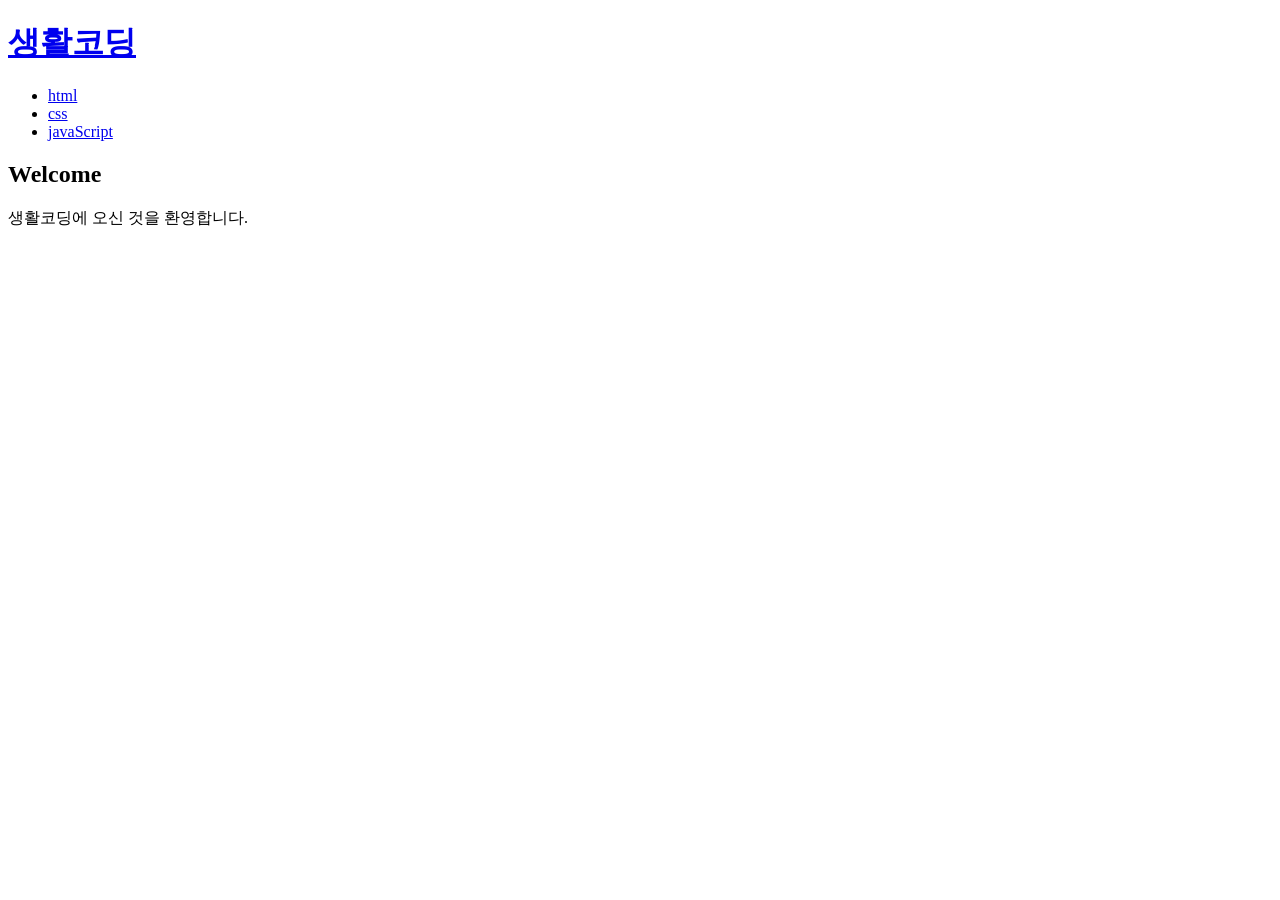
<file: htdocs-master/index.html>
<!DOCTYPE html>
<html>
  <head>
    <meta charset="utf-8">
    <title>html - 생활코딩</title>
    <meta name="author" content="">
  </head>
  <body>
    <h1><a href="index.html">생활코딩</a></h1>
    <ul>
      <li><a href="1.html">html</a></li>
      <li><a href="2.html">css</a></li>
      <li><a href="3.html">javaScript</a></li>
    </ul>
    <h2>Welcome</h2>
    생활코딩에 오신 것을 환영합니다.
  </body>
</html>
</file>
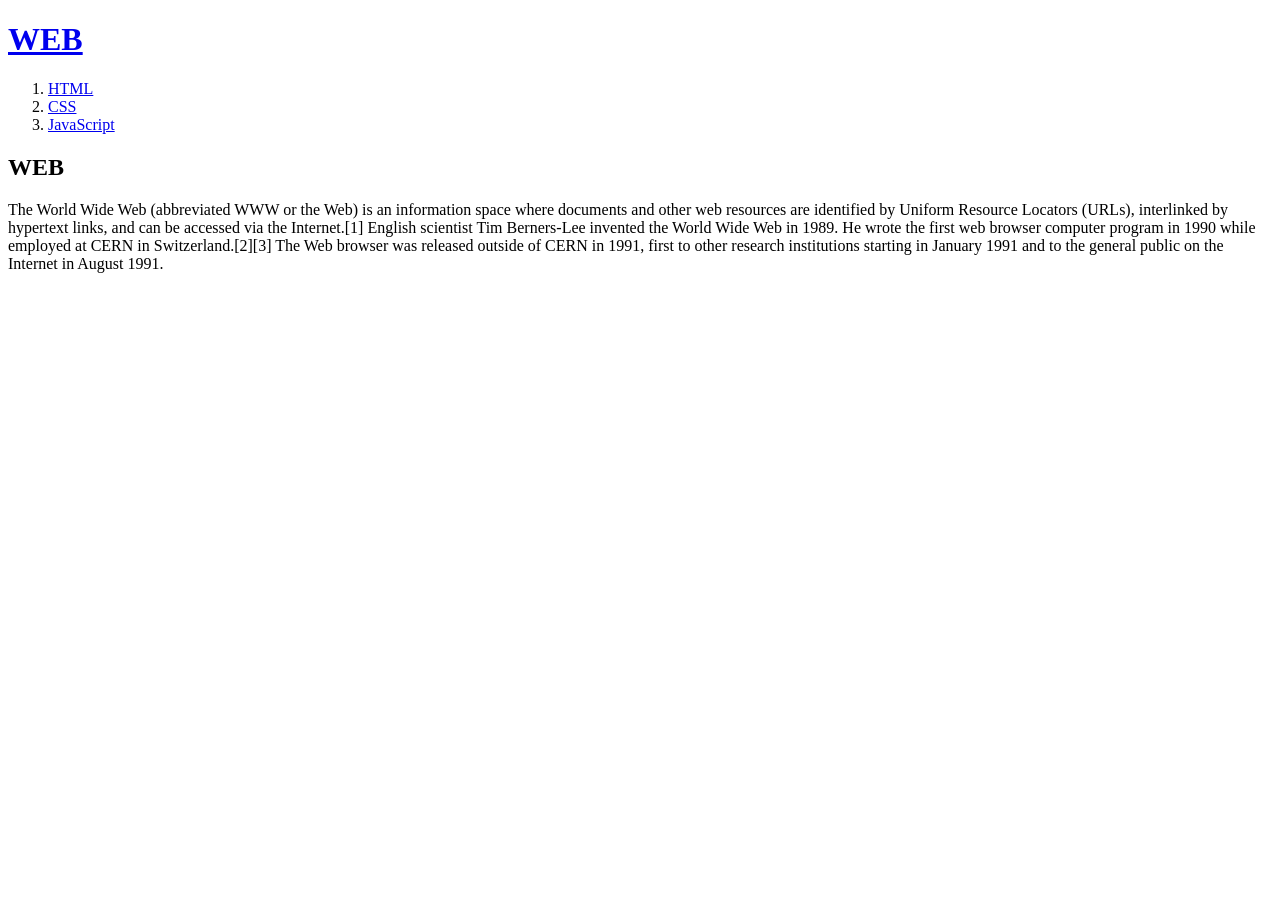
<file: nodejs/index.html>
<!doctype html>
<html>
<head>
  <title>WEB1 - Welcome</title>
  <meta charset="utf-8">
</head>
<body>
  <h1><a href="index.html">WEB</a></h1>
  <ol>
    <li><a href="1.html">HTML</a></li>
    <li><a href="2.html">CSS</a></li>
    <li><a href="3.html">JavaScript</a></li>
  </ol>
  <h2>WEB</h2>
  <p>The World Wide Web (abbreviated WWW or the Web) is an information space where documents and other web resources are identified by Uniform Resource Locators (URLs), interlinked by hypertext links, and can be accessed via the Internet.[1] English scientist Tim Berners-Lee invented the World Wide Web in 1989. He wrote the first web browser computer program in 1990 while employed at CERN in Switzerland.[2][3] The Web browser was released outside of CERN in 1991, first to other research institutions starting in January 1991 and to the general public on the Internet in August 1991.
  </p>
</body>
</html>
</file>
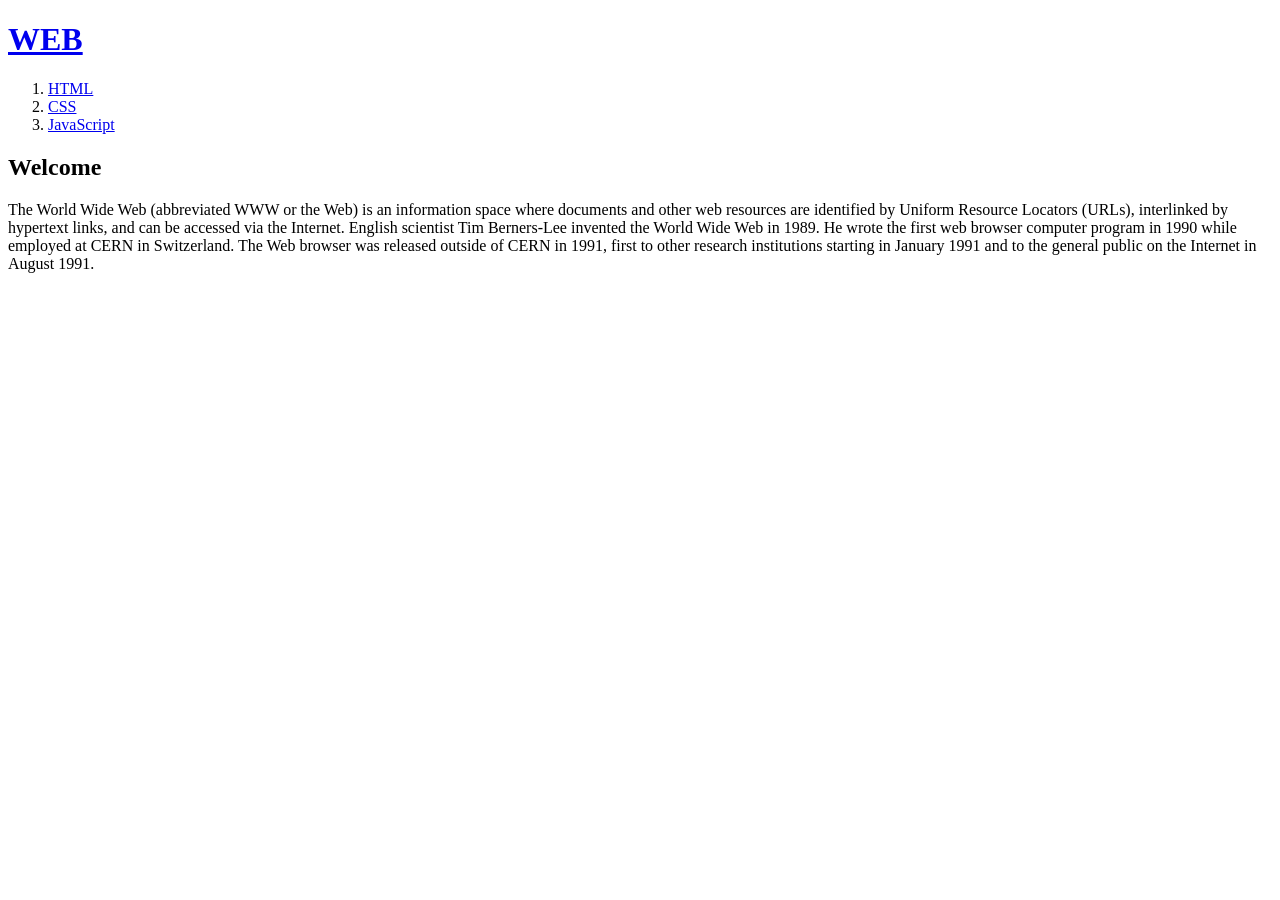
<file: web1-master/index.html>
<!doctype html>
<html>
<head>
  <title>WEB - Welcome</title>
  <meta charset="utf-8">
</head>
<body>
  <h1><a href="index.html">WEB</a></h1>
  <ol>
    <li><a href="1.html">HTML</a></li>
    <li><a href="2.html">CSS</a></li>
    <li><a href="3.html">JavaScript</a></li>
  </ol>
  <h2>Welcome</h2>
    The World Wide Web (abbreviated WWW or the Web) is an information space where documents and other web resources are identified by Uniform Resource Locators (URLs), interlinked by hypertext links, and can be accessed via the Internet. English scientist Tim Berners-Lee invented the World Wide Web in 1989. He wrote the first web browser computer program in 1990 while employed at CERN in Switzerland. The Web browser was released outside of CERN in 1991, first to other research institutions starting in January 1991 and to the general public on the Internet in August 1991.
  </body>
  </html>
</file>
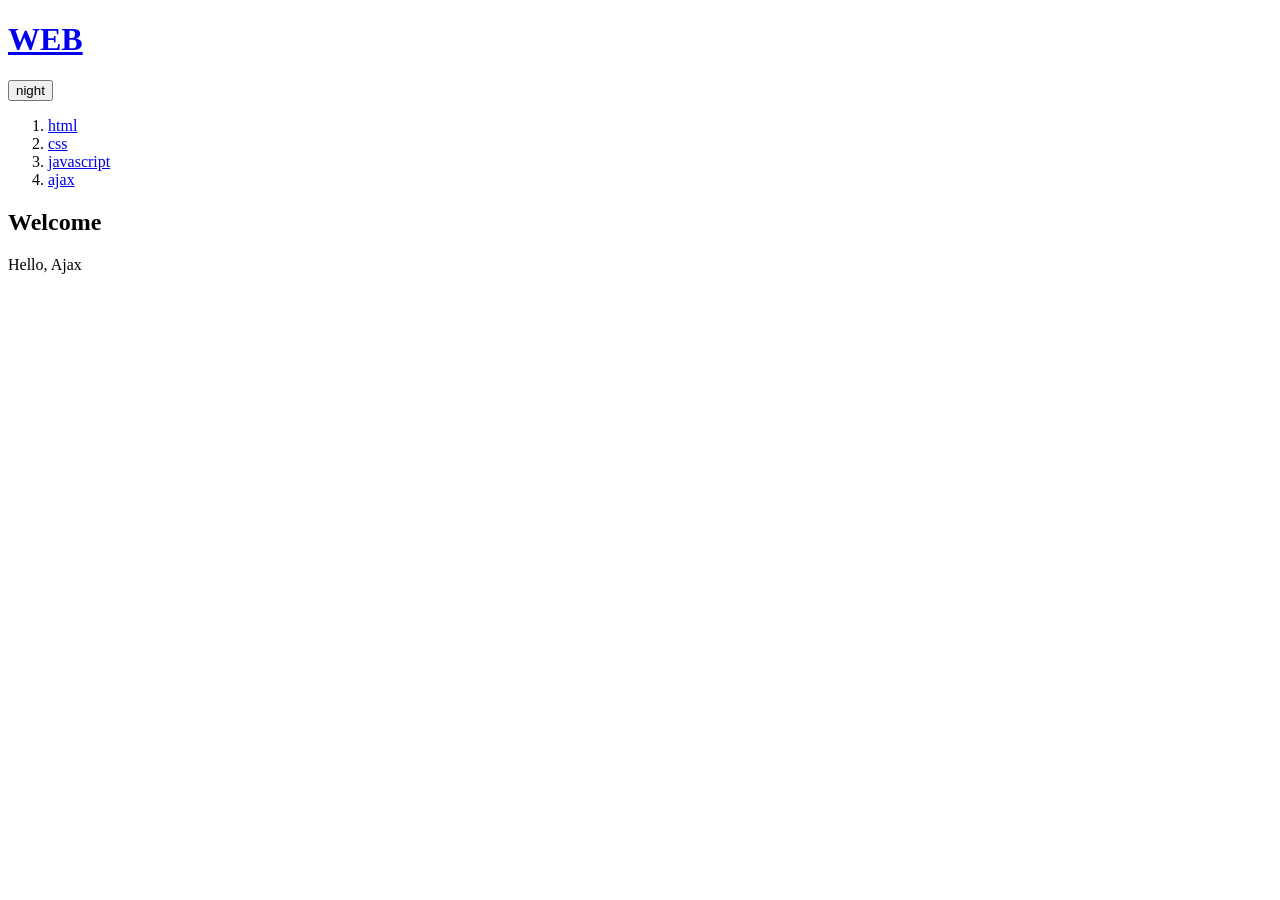
<file: web3-ajax-master/index.html>
<!doctype html>
<html>
<head>
  <title>WEB1 - Welcome</title>
  <meta charset="utf-8">
  <script src="https://ajax.googleapis.com/ajax/libs/jquery/3.2.1/jquery.min.js"></script>
  <script src="colors.js"></script>
  <script src="fetch/fetch.js"></script>
</head>
<body>
  <h1><a href="#!welcome">WEB</a></h1>
  <input id="night_day" type="button" value="night" onclick="
    nightDayHandler(this);
  ">
  <ol id="nav">

  </ol>
  <article>

  </article>
  <script>
  function fetchPage(name){
    fetch(name).then(function(response){
      response.text().then(function(text){
        document.querySelector('article').innerHTML = text;
      })
    });
  }
  if(location.hash){
    fetchPage(location.hash.substr(2));
  } else {
    fetchPage('welcome');
  }
  fetch('list').then(function(response){
    response.text().then(function(text){
      var items = text.split(',');
      var i = 0;
      var tags = '';
      while(i<items.length){
        var item = items[i];
        item = item.trim();
        var tag = '<li><a href="#!'+item+'" onclick="fetchPage(\''+item+'\')">'+item+'</a></li>';
        tags = tags + tag;
        i = i + 1;
      }
      document.querySelector('#nav').innerHTML = tags;
    })
  });
  </script>
</body>
</html>
</file>
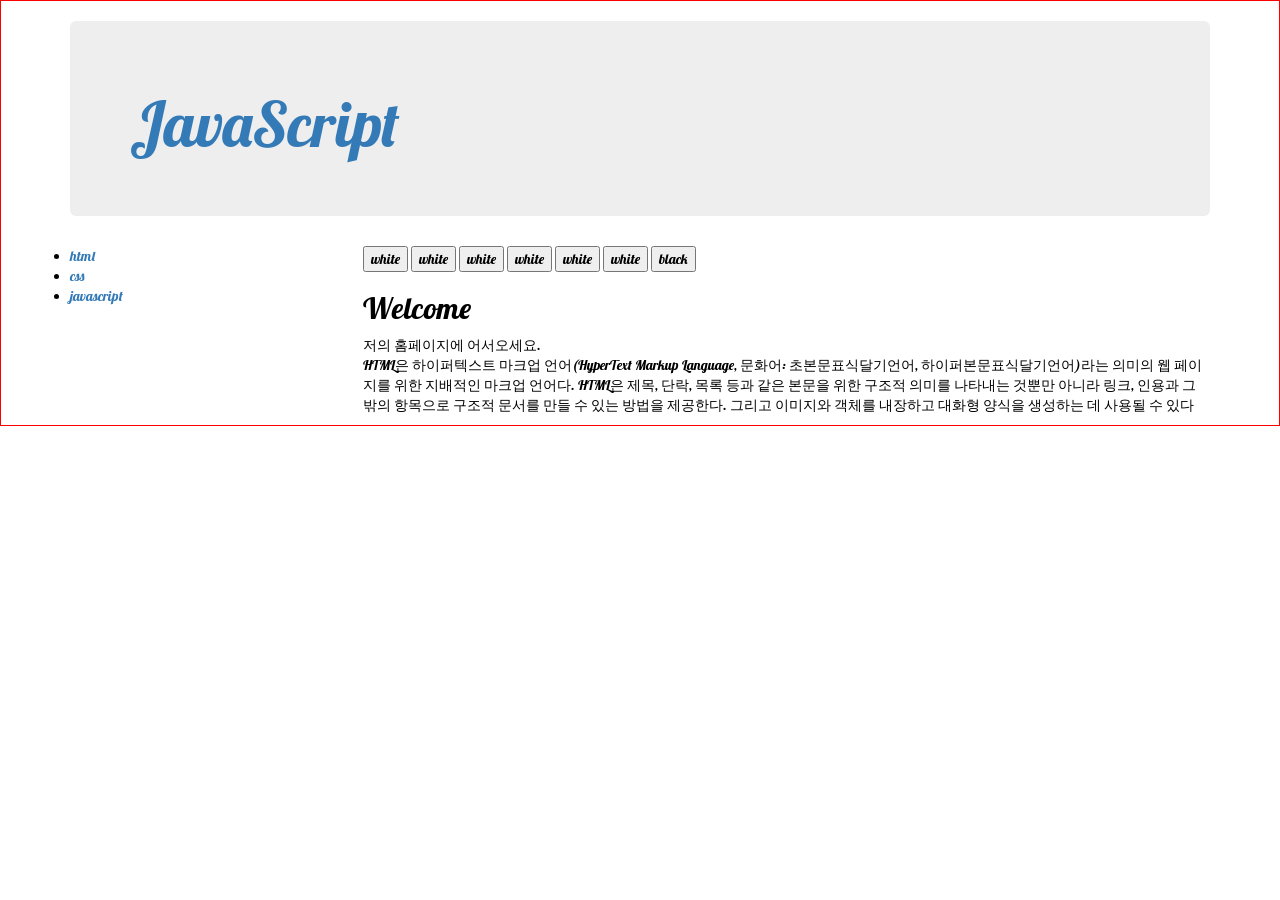
<file: web_study-master/index.html>
<!DOCTYPE html>
<html>
  <head>
    <title>HTML이란?</title>
    <meta charset="utf-8">
    <meta name="author" content="egoing">
    <link rel="stylesheet" href="style.css">
    <meta name="viewport" content="width=device-width, initial-scale=1">
    <link href='https://fonts.googleapis.com/css?family=Lobster' rel='stylesheet' type='text/css'>
    <link rel="stylesheet" href="https://maxcdn.bootstrapcdn.com/font-awesome/4.5.0/css/font-awesome.min.css">
    <!-- Latest compiled and minified CSS -->
<link rel="stylesheet" href="https://maxcdn.bootstrapcdn.com/bootstrap/3.3.6/css/bootstrap.min.css" integrity="sha384-1q8mTJOASx8j1Au+a5WDVnPi2lkFfwwEAa8hDDdjZlpLegxhjVME1fgjWPGmkzs7" crossorigin="anonymous">
  </head>
  <body id="target" class="white" style="border:1px solid red;">
    <div class="container">
      <div class="jumbotron"><h1><a id="logo" href="index.html">JavaScript</a></h1></div>
      <div class="row">
        <ul class="col-md-3">
          <li><a href="a.html">html</a></li>
          <li><a href="b.html">css</a></li>
          <li><a href="c.html">javascript</a></li>
        </ul>
        <div id="article" class="col-md-9">
          <input type="button" value="white" class="white_btn">
          <input type="button" value="white" class="white_btn">
          <input type="button" value="white" class="white_btn">
          <input type="button" value="white" class="white_btn">
          <input type="button" value="white" class="white_btn">
          <input type="button" value="white" class="white_btn">
          <input type="button" value="black" onclick="$('#target').removeClass('white').addClass('black')">
          <script type="text/javascript">

          </script>
          <h2>Welcome</h2>
          저의 홈페이지에 어서오세요.
          <p>HTML은 하이퍼텍스트 마크업 언어(HyperText Markup Language, 문화어: 초본문표식달기언어, 하이퍼본문표식달기언어)라는 의미의 웹 페이지를 위한 지배적인 마크업 언어다. HTML은 제목, 단락, 목록 등과 같은 본문을 위한 구조적 의미를 나타내는 것뿐만 아니라 링크, 인용과 그 밖의 항목으로 구조적 문서를 만들 수 있는 방법을 제공한다. 그리고 이미지와 객체를 내장하고 대화형 양식을 생성하는 데 사용될 수 있다</p>
        </div>
      </div>
    </div>
    <!-- jQuery (necessary for Bootstrap's JavaScript plugins) -->
    <script src="https://ajax.googleapis.com/ajax/libs/jquery/1.11.3/jquery.min.js"></script>
    <!-- Include all compiled plugins (below), or include individual files as needed -->
    <!-- Latest compiled and minified JavaScript -->
    <script src="https://maxcdn.bootstrapcdn.com/bootstrap/3.3.6/js/bootstrap.min.js" integrity="sha384-0mSbJDEHialfmuBBQP6A4Qrprq5OVfW37PRR3j5ELqxss1yVqOtnepnHVP9aJ7xS" crossorigin="anonymous"></script>




    <script>
    $('.white_btn').click(function (){
       alert('hello world');
    });
    </script>






  </body>
</html>
</file>
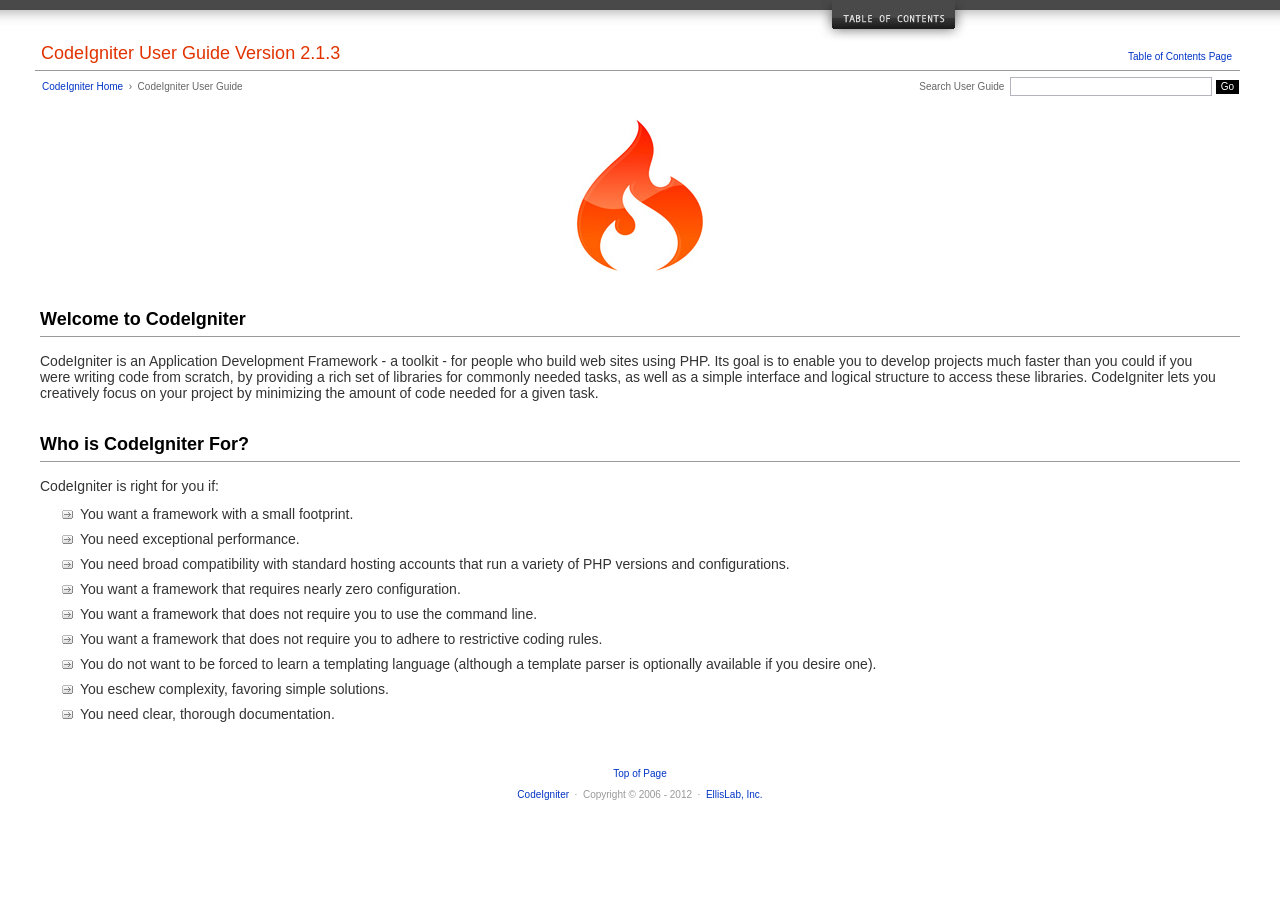
<file: codeigniter_codeingeverbody-master/user_guide/index.html>
<!DOCTYPE html PUBLIC "-//W3C//DTD XHTML 1.0 Transitional//EN" "http://www.w3.org/TR/xhtml1/DTD/xhtml1-transitional.dtd">
<html xmlns="http://www.w3.org/1999/xhtml" xml:lang="en" lang="en">
<head>

<meta http-equiv="Content-Type" content="text/html; charset=utf-8" />
<title>Welcome to CodeIgniter : CodeIgniter User Guide</title>

<style type='text/css' media='all'>@import url('userguide.css');</style>
<link rel='stylesheet' type='text/css' media='all' href='userguide.css' />

<script type="text/javascript" src="nav/nav.js"></script>
<script type="text/javascript" src="nav/prototype.lite.js"></script>
<script type="text/javascript" src="nav/moo.fx.js"></script>
<script type="text/javascript" src="nav/user_guide_menu.js"></script>

<meta http-equiv='expires' content='-1' />
<meta http-equiv= 'pragma' content='no-cache' />
<meta name='robots' content='all' />
<meta name='author' content='ExpressionEngine Dev Team' />
<meta name='description' content='CodeIgniter User Guide' />

</head>
<body>

<!-- START NAVIGATION -->
<div id="nav"><div id="nav_inner"><script type="text/javascript">create_menu('null');</script></div></div>
<div id="nav2"><a name="top"></a><a href="javascript:void(0);" onclick="myHeight.toggle();"><img src="images/nav_toggle_darker.jpg" width="154" height="43" border="0" title="Toggle Table of Contents" alt="Toggle Table of Contents" /></a></div>
<div id="masthead">
<table cellpadding="0" cellspacing="0" border="0" style="width:100%">
<tr>
<td><h1>CodeIgniter User Guide Version 2.1.3</h1></td>
<td id="breadcrumb_right"><a href="toc.html">Table of Contents Page</a></td>
</tr>
</table>
</div>
<!-- END NAVIGATION -->


<table cellpadding="0" cellspacing="0" border="0" style="width:100%">
<tr>
<td id="breadcrumb">
<a href="http://codeigniter.com/">CodeIgniter Home</a> &nbsp;&#8250;&nbsp; CodeIgniter User Guide
</td>
<td id="searchbox"><form method="get" action="http://www.google.com/search"><input type="hidden" name="as_sitesearch" id="as_sitesearch" value="codeigniter.com/user_guide/" />Search User Guide&nbsp; <input type="text" class="input" style="width:200px;" name="q" id="q" size="31" maxlength="255" value="" />&nbsp;<input type="submit" class="submit" name="sa" value="Go" /></form></td>
</tr>
</table>



<br clear="all" />

<div class="center"><img src="images/ci_logo_flame.jpg" width="150" height="164" border="0" alt="CodeIgniter" /></div>


<!-- START CONTENT -->
<div id="content">



<h2>Welcome to CodeIgniter</h2>

<p>CodeIgniter is an Application Development Framework - a toolkit - for people who build web sites using PHP.
Its goal is to enable you to develop projects much faster than you could if you were writing code
from scratch, by providing a rich set of libraries for commonly needed tasks, as well as a simple interface and
logical structure to access these libraries. CodeIgniter lets you creatively focus on your project by
minimizing the amount of code needed for a given task.</p>


<h2>Who is CodeIgniter For?</h2>

<p>CodeIgniter is right for you if:</p>

<ul>
<li>You want a framework with a small footprint.</li>
<li>You need exceptional performance.</li>
<li>You need broad compatibility with standard hosting accounts that run a variety of PHP versions and configurations.</li>
<li>You want a framework that requires nearly zero configuration.</li>
<li>You want a framework that does not require you to use the command line.</li>
<li>You want a framework that does not require you to adhere to restrictive coding rules.</li>
<li>You do not want to be forced to learn a templating language (although a template parser is optionally available if you desire one).</li>
<li>You eschew complexity, favoring simple solutions.</li>
<li>You need clear, thorough documentation.</li>
</ul>


</div>
<!-- END CONTENT -->


<div id="footer">
<p><a href="#top">Top of Page</a></p>
<p><a href="http://codeigniter.com">CodeIgniter</a> &nbsp;&middot;&nbsp; Copyright &#169; 2006 - 2012 &nbsp;&middot;&nbsp; <a href="http://ellislab.com/">EllisLab, Inc.</a></p>
</div>



</body>
</html>
</file>
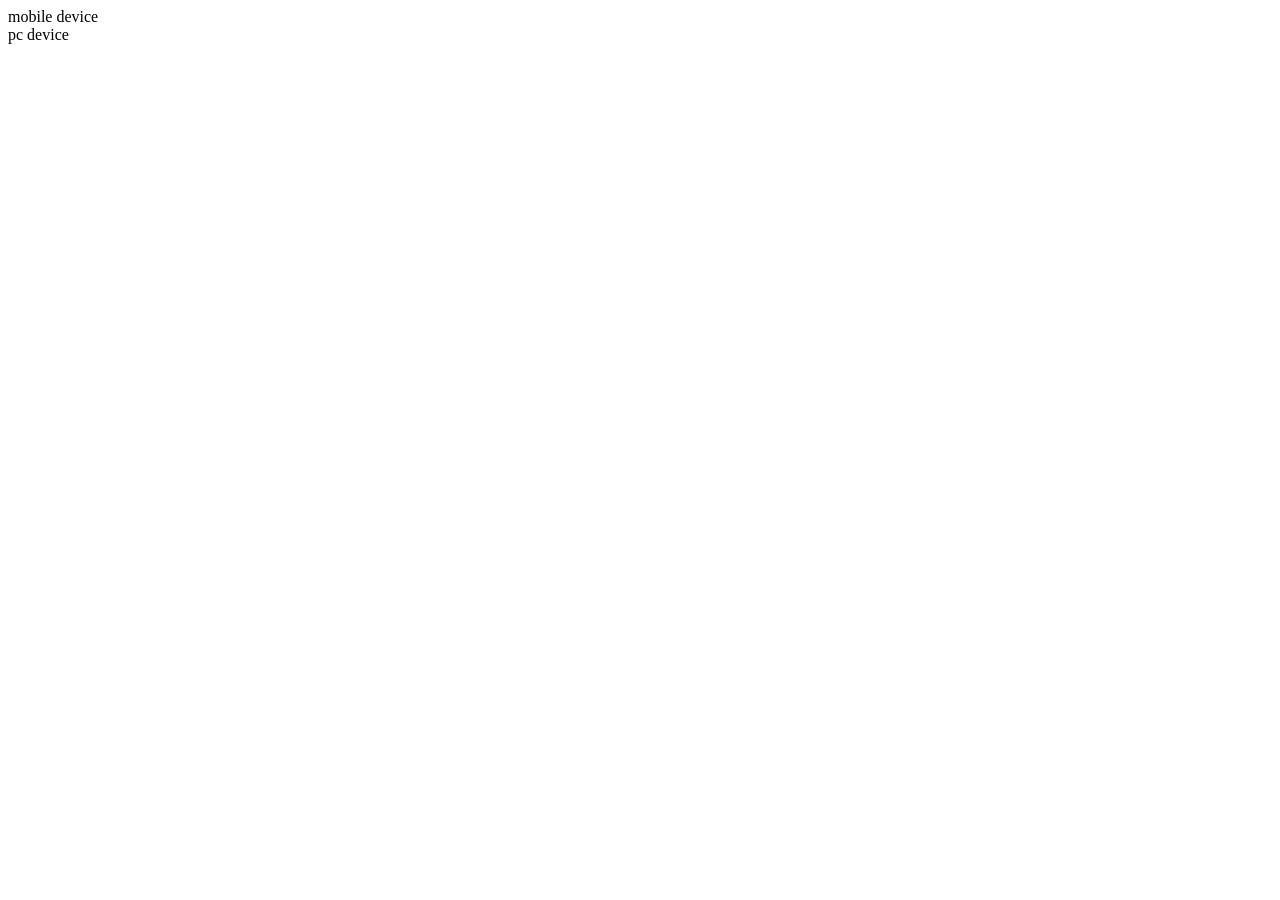
<file: Jquery/MOBILE_DETECT_BASE/index.html>
<!DOCTYPE html>
<html lang="en">
<head>
  <meta charset="UTF-8">
  <meta http-equiv="X-UA-Compatible" content="IE=edge">
  <meta name="viewport" content="width=device-width, initial-scale=1.0">
  <script src = "http://code.jquery.com/jquery-3.3.1.min.js"></script>
  <script src = "detectmobilebrowser.js"></script>

  <title>Document</title>
</head>
<body>
  <div class="mobile">mobile device</div>
  <div class="pc">pc device</div>
  <script>
    console.log(jQuery.browser.mobile);
    // if(jQuery.browser.mobile == true) {
    //   $('.pc').hide();
    // } else {
    //   $('.mobele').hide();
    // }
    console.log(location.href);  // 주소 반환

    if(jQuery.browser.mobile == true) {
      location.href = "./mobile/"; // 주소 변경(이동)
    } 
    ~
  </script>
</body>
</html>
</file>
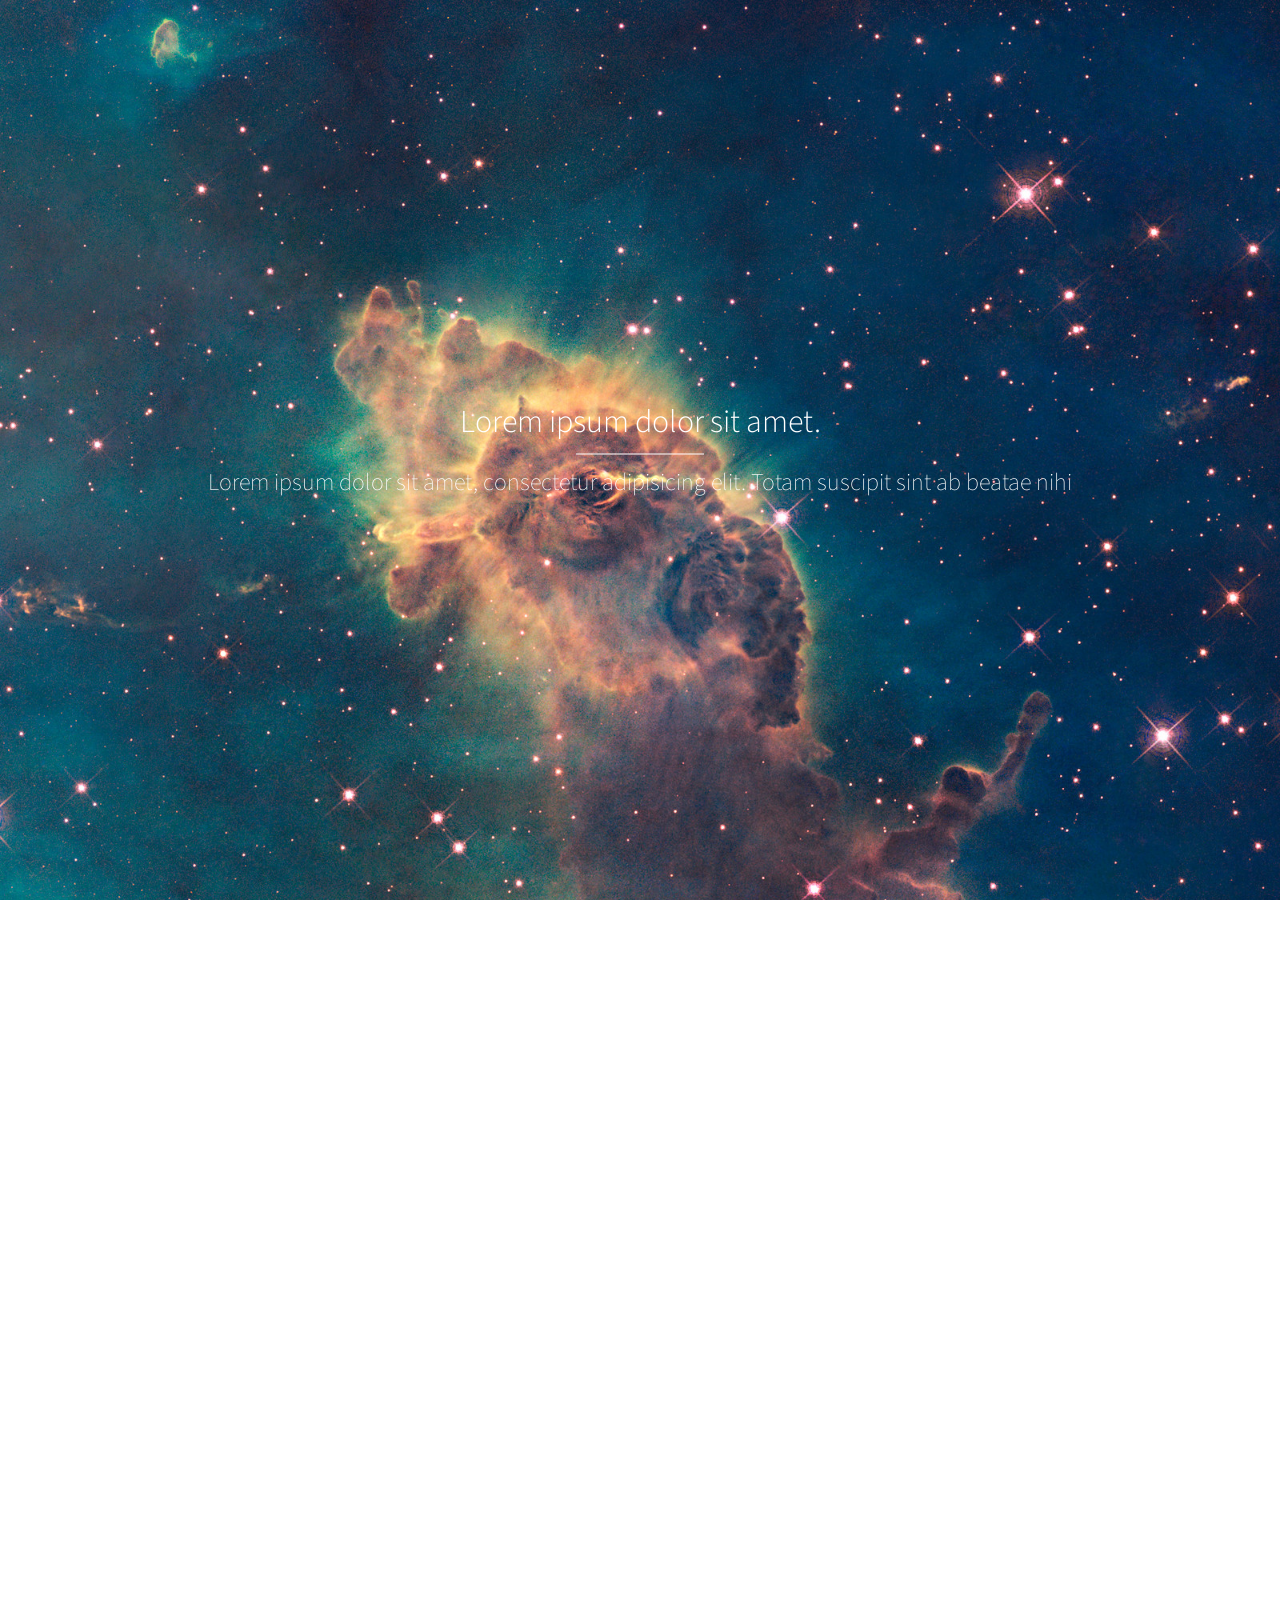
<file: src/parallax/index.html>
<!doctype html>
<html>

<head>
  <link rel="stylesheet" href="reset.css">
  <link href="https://fonts.googleapis.com/css?family=Source+Sans+Pro:200,300" rel="stylesheet">
  <style>
    body {
      margin: 0;
    }
    .scene {
      height: 100vh;
      overflow: hidden;
      background-attachment: fixed;
      background-size: cover;
      font-family: 'Source Sans Pro', sans-serif;
      font-weight: 200;
    }
    .scene.one{
      background-image: url(img/heic0910e.jpg);
    }
    .scene.two{
      background-image: url(img/heic1501a.jpg);
    }
    .scene.three{
      background-image: url(img/heic1608a.jpg);
    }
    .scene header{
      color:white;
      max-width: 80%;
      position: relative;
      left:50%;
      top:50%;
      transform:translateX(-50%) translateY(-50%);
      font-size:1.5rem;
      text-align: center;
    }
    .scene header h1{
      font-size:2rem;
      margin-bottom: 1rem;
      font-weight: 300;
    }
    .scene header h1:after{
      content:'';
      border-bottom:1px solid white;
      width:8rem;
      display: block;
      margin:0 auto;
      margin-top:1rem;
    }
  </style>
</head>

<body>
  <section class="scene one">
    <header>
      <h1>Lorem ipsum dolor sit amet.</h1> Lorem ipsum dolor sit amet, consectetur adipisicing elit. Totam suscipit sint ab beatae nihi
    </header>
  </section>
  <section class="scene two">
    <header>
      <h1>Lorem ipsum dolor sit amet.</h1> Lorem ipsum dolor sit amet, consectetur adipisicing elit. Totam suscipit sint ab beatae nihi
    </header>
  </section>
  <section class="scene three">
    <header>
      <h1>Lorem ipsum dolor sit amet.</h1> Lorem ipsum dolor sit amet, consectetur adipisicing elit. Totam suscipit sint ab beatae nihi
    </header>
  </section>
  
</body>

</html>
</file>
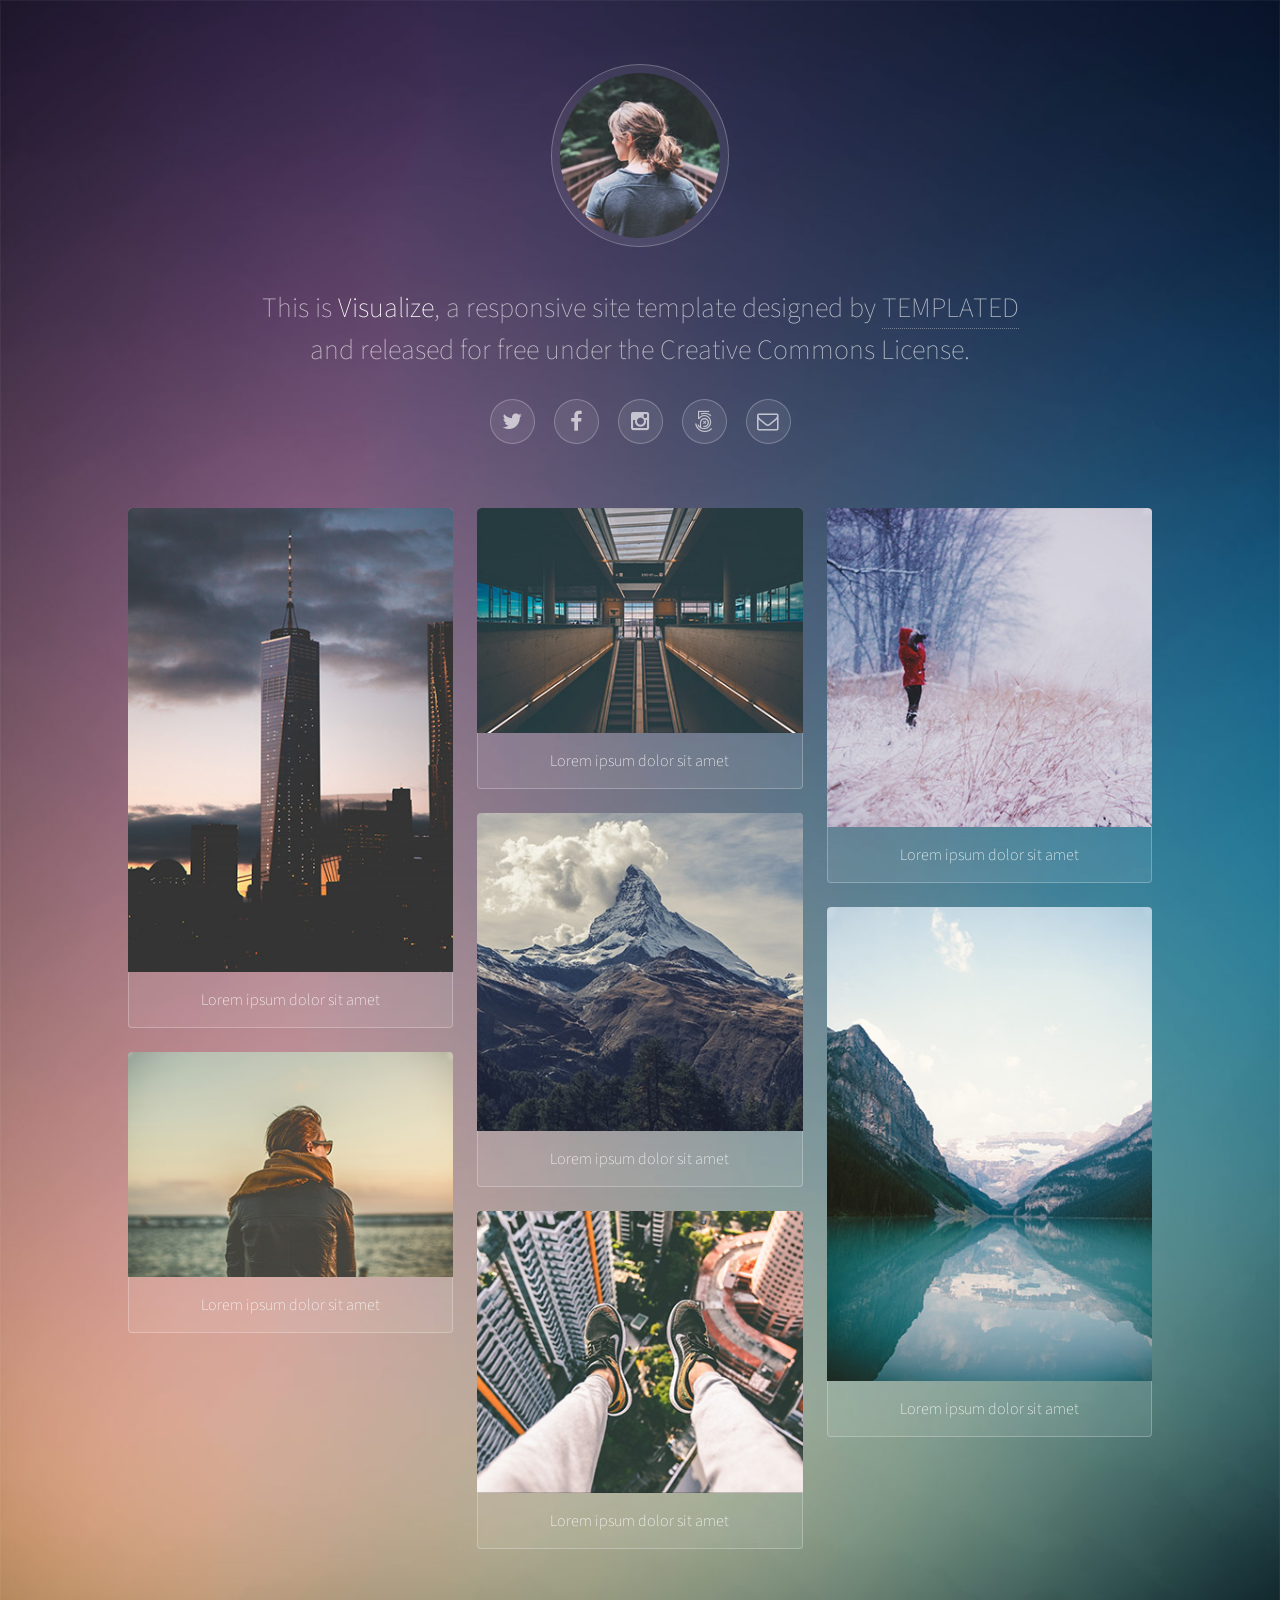
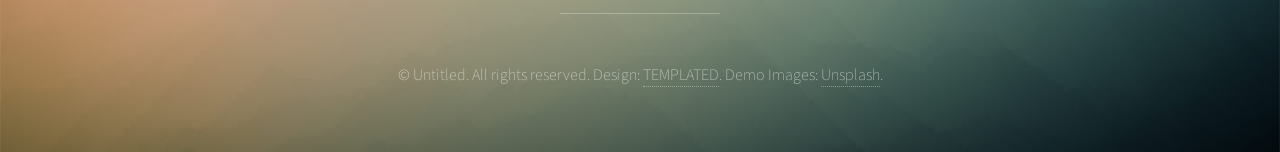
<file: src/templated-visualize/index.html>
<!DOCTYPE HTML>
<!--
	Visualize by TEMPLATED
	templated.co @templatedco
	Released for free under the Creative Commons Attribution 3.0 license (templated.co/license)
-->
<html>
	<head>
		<title>Visualize by TEMPLATED</title>
		<meta charset="utf-8" />
		<meta name="viewport" content="width=device-width, initial-scale=1" />
		<link rel="stylesheet" href="assets/css/main.css" />
	</head>
	<body>

		<!-- Wrapper -->
			<div id="wrapper">

				<!-- Header -->
					<header id="header">
						<span class="avatar"><img src="images/avatar.jpg" alt="" /></span>
						<h1>This is <strong>Visualize</strong>, a responsive site template designed by <a href="http://templated.co">TEMPLATED</a><br />
						and released for free under the Creative Commons License.</h1>
						<ul class="icons">
							<li><a href="#" class="icon style2 fa-twitter"><span class="label">Twitter</span></a></li>
							<li><a href="#" class="icon style2 fa-facebook"><span class="label">Facebook</span></a></li>
							<li><a href="#" class="icon style2 fa-instagram"><span class="label">Instagram</span></a></li>
							<li><a href="#" class="icon style2 fa-500px"><span class="label">500px</span></a></li>
							<li><a href="#" class="icon style2 fa-envelope-o"><span class="label">Email</span></a></li>
						</ul>
					</header>

				<!-- Main -->
					<section id="main">

						<!-- Thumbnails -->
							<section class="thumbnails">
								<div>
									<a href="images/fulls/01.jpg">
										<img src="images/thumbs/01.jpg" alt="" />
										<h3>Lorem ipsum dolor sit amet</h3>
									</a>
									<a href="images/fulls/02.jpg">
										<img src="images/thumbs/02.jpg" alt="" />
										<h3>Lorem ipsum dolor sit amet</h3>
									</a>
								</div>
								<div>
									<a href="images/fulls/03.jpg">
										<img src="images/thumbs/03.jpg" alt="" />
										<h3>Lorem ipsum dolor sit amet</h3>
									</a>
									<a href="images/fulls/04.jpg">
										<img src="images/thumbs/04.jpg" alt="" />
										<h3>Lorem ipsum dolor sit amet</h3>
									</a>
									<a href="images/fulls/05.jpg">
										<img src="images/thumbs/05.jpg" alt="" />
										<h3>Lorem ipsum dolor sit amet</h3>
									</a>
								</div>
								<div>
									<a href="images/fulls/06.jpg">
										<img src="images/thumbs/06.jpg" alt="" />
										<h3>Lorem ipsum dolor sit amet</h3>
									</a>
									<a href="images/fulls/07.jpg">
										<img src="images/thumbs/07.jpg" alt="" />
										<h3>Lorem ipsum dolor sit amet</h3>
									</a>
								</div>
							</section>

					</section>

				<!-- Footer -->
					<footer id="footer">
						<p>&copy; Untitled. All rights reserved. Design: <a href="http://templated.co">TEMPLATED</a>. Demo Images: <a href="http://unsplash.com">Unsplash</a>.</p>
					</footer>

			</div>

		<!-- Scripts -->
			<script src="assets/js/jquery.min.js"></script>
			<script src="assets/js/jquery.poptrox.min.js"></script>
			<script src="assets/js/skel.min.js"></script>
			<script src="assets/js/main.js"></script>

	</body>
</html>
</file>
<file: web_study-master/style.css>
body.black{
  background-color: black;
  color:white;
}
body.white{
  background-color: white;
  color:black;
}
.jumbotron{
  margin-top:20px;
}
body{
  font-family: 'Lobster', cursive !important;
}
</file>
<file: codeigniter_codeingeverbody-master/user_guide/userguide.css>
body {
 margin: 0;
 padding: 0;
 font-family: Lucida Grande, Verdana, Geneva, Sans-serif;
 font-size: 14px;
 color: #333;
 background-color: #fff;
}

a {
 color: #0134c5;
 background-color: transparent;
 text-decoration: none;
 font-weight: normal;
 outline-style: none;
}
a:visited {
 color: #0134c5;
 background-color: transparent;
 text-decoration: none;
 outline-style: none;
}
a:hover {
 color: #000;
 text-decoration: none;
 background-color: transparent;
 outline-style: none;
}

#breadcrumb {
 float: left;
 background-color: transparent;
 margin: 10px 0 0 42px;
 padding: 0;
 font-size: 10px;
 color: #666;
}
#breadcrumb_right {
 float: right;
 width: 175px;
 background-color: transparent;
 padding: 8px 8px 3px 0;
 text-align: right;
 font-size: 10px;
 color: #666;
}
#nav {
 background-color: #494949;
 margin: 0;
 padding: 0;
}
#nav2 {
 background: #fff url(images/nav_bg_darker.jpg) repeat-x left top;
 padding: 0 310px 0 0;
 margin: 0;
 text-align: right;
}
#nav_inner {
 background-color: transparent;
 padding: 8px 12px 0 20px;
 margin: 0;
 font-family: Lucida Grande, Verdana, Geneva, Sans-serif;
 font-size: 11px;
}

#nav_inner h3 {
 font-size: 12px;
 color: #fff;
 margin: 0;
 padding: 0;
}

#nav_inner .td_sep {
 background: transparent url(images/nav_separator_darker.jpg) repeat-y left top;
 width: 25%;
 padding: 0 0 0 20px;
}
#nav_inner .td {
 width: 25%;
}
#nav_inner p {
 color: #eee;
 background-color: transparent;
 padding:0;
 margin: 0 0 10px 0;
}
#nav_inner ul {
 list-style-image: url(images/arrow.gif);
 padding: 0 0 0 18px;
 margin: 8px 0 12px 0;
}
#nav_inner li {
 padding: 0;
 margin: 0 0 4px 0;
}

#nav_inner a {
 color: #eee;
 background-color: transparent;
 text-decoration: none;
 font-weight: normal;
 outline-style: none;
}

#nav_inner a:visited {
 color: #eee;
 background-color: transparent;
 text-decoration: none;
 outline-style: none;
}

#nav_inner a:hover {
 color: #ccc;
 text-decoration: none;
 background-color: transparent;
 outline-style: none;
}

#masthead {
 margin: 0 40px 0 35px;
 padding: 0 0 0 6px;
 border-bottom: 1px solid #999;
}

#masthead h1 {
background-color: transparent;
color: #e13300;
font-size: 18px;
font-weight: normal;
margin: 0;
padding: 0 0 6px 0;
}

#searchbox {
 background-color: transparent;
 padding: 6px 40px 0 0;
 text-align: right;
 font-size: 10px;
 color: #666;
}

#img_welcome {
 border-bottom: 1px solid #D0D0D0;
 margin: 0 40px 0 40px;
 padding: 0;
 text-align: center;
}

#content {
 margin: 20px 40px 0 40px;
 padding: 0;
}

#content p {
 margin: 12px 20px 12px 0;
}

#content h1 {
color: #e13300;
border-bottom: 1px solid #666;
background-color: transparent;
font-weight: normal;
font-size: 24px;
margin: 0 0 20px 0;
padding: 3px 0 7px 3px;
}

#content h2 {
 background-color: transparent;
 border-bottom: 1px solid #999;
 color: #000;
 font-size: 18px;
 font-weight: bold;
 margin: 28px 0 16px 0;
 padding: 5px 0 6px 0;
}

#content h3 {
 background-color: transparent;
 color: #333;
 font-size: 16px;
 font-weight: bold;
 margin: 16px 0 15px 0;
 padding: 0 0 0 0;
}

#content h4 {
 background-color: transparent;
 color: #444;
 font-size: 14px;
 font-weight: bold;
 margin: 22px 0 0 0;
 padding: 0 0 0 0;
}

#content img {
 margin: auto;
 padding: 0;
}

#content code {
 font-family: Monaco, Verdana, Sans-serif;
 font-size: 12px;
 background-color: #f9f9f9;
 border: 1px solid #D0D0D0;
 color: #002166;
 display: block;
 margin: 14px 0 14px 0;
 padding: 12px 10px 12px 10px;
}

#content pre {
 font-family: Monaco, Verdana, Sans-serif;
 font-size: 12px;
 background-color: #f9f9f9;
 border: 1px solid #D0D0D0;
 color: #002166;
 display: block;
 margin: 14px 0 14px 0;
 padding: 12px 10px 12px 10px;
}

#content .path {
 background-color: #EBF3EC;
 border: 1px solid #99BC99;
 color: #005702;
 text-align: center;
 margin: 0 0 14px 0;
 padding: 5px 10px 5px 8px;
}

#content dfn {
 font-family: Lucida Grande, Verdana, Geneva, Sans-serif;
 color: #00620C;
 font-weight: bold;
 font-style: normal;
}
#content var {
 font-family: Lucida Grande, Verdana, Geneva, Sans-serif;
 color: #8F5B00;
 font-weight: bold;
 font-style: normal;
}
#content samp {
 font-family: Lucida Grande, Verdana, Geneva, Sans-serif;
 color: #480091;
 font-weight: bold;
 font-style: normal;
}
#content kbd {
 font-family: Lucida Grande, Verdana, Geneva, Sans-serif;
 color: #A70000;
 font-weight: bold;
 font-style: normal;
}

#content ul {
 list-style-image: url(images/arrow.gif);
 margin: 10px 0 12px 0;
}

li.reactor {
 list-style-image: url(images/reactor-bullet.png);
}
#content li {
 margin-bottom: 9px;
}

#content li p {
 margin-left: 0;
 margin-right: 0;
}

#content .tableborder {
 border: 1px solid #999;
}
#content th {
 font-weight: bold;
 text-align: left;
 font-size: 12px;
 background-color: #666;
 color: #fff;
 padding: 4px;
}

#content .td {
 font-weight: normal;
 font-size: 12px;
 padding: 6px;
 background-color: #f3f3f3;
}

#content .tdpackage {
 font-weight: normal;
 font-size: 12px;
}

#content .important {
 background: #FBE6F2;
 border: 1px solid #D893A1;
 color: #333;
 margin: 10px 0 5px 0;
 padding: 10px;
}

#content .important p {
 margin: 6px 0 8px 0;
 padding: 0;
}

#content .important .leftpad {
 margin: 6px 0 8px 0;
 padding-left: 20px;
}

#content .critical {
 background: #FBE6F2;
 border: 1px solid #E68F8F;
 color: #333;
 margin: 10px 0 5px 0;
 padding: 10px;
}

#content .critical p {
 margin: 5px 0 6px 0;
 padding: 0;
}


#footer {
background-color: transparent;
font-size: 10px;
padding: 16px 0 15px 0;
margin: 20px 0 0 0;
text-align: center;
}

#footer p {
 font-size: 10px;
 color: #999;
 text-align: center;
}
#footer address {
 font-style: normal;
}

.center {
 text-align: center;
}

img {
 padding:0;
 border: 0;
 margin: 0;
}

.nopad {
 padding:0;
 border: 0;
 margin: 0;
}


form {
 margin: 0;
 padding: 0;
}

.input {
 font-family: Lucida Grande, Verdana, Geneva, Sans-serif;
 font-size: 11px;
 color: #333;
 border: 1px solid #B3B4BD;
 width: 100%;
 font-size: 11px;
 height: 1.5em;
 padding: 0;
 margin: 0;
}

.textarea {
 font-family: Lucida Grande, Verdana, Geneva, Sans-serif;
 font-size: 14px;
 color: #143270;
 background-color: #f9f9f9;
 border: 1px solid #B3B4BD;
 width: 100%;
 padding: 6px;
 margin: 0;
}

.select {
 background-color: #fff;
 font-size:  11px;
 font-weight: normal;
 color: #333;
 padding: 0;
 margin: 0 0 3px 0;
}

.checkbox {
 background-color: transparent;
 padding: 0;
 border: 0;
}

.submit {
 background-color: #000;
 color: #fff;
 font-weight: normal;
 font-size: 10px;
 border: 1px solid #fff;
 margin: 0;
 padding: 1px 5px 2px 5px;
}
</file>
<file: src/templated-visualize/assets/css/main.css>
@charset "UTF-8";
@import url(font-awesome.min.css);
@import url("http://fonts.googleapis.com/css?family=Source+Sans+Pro:200");

/*
	Visualize by TEMPLATED
	templated.co @templatedco
	Released for free under the Creative Commons Attribution 3.0 license (templated.co/license)
*/

/* Reset */

	html, body, div, span, applet, object, iframe, h1, h2, h3, h4, h5, h6, p, blockquote, pre, a, abbr, acronym, address, big, cite, code, del, dfn, em, img, ins, kbd, q, s, samp, small, strike, strong, sub, sup, tt, var, b, u, i, center, dl, dt, dd, ol, ul, li, fieldset, form, label, legend, table, caption, tbody, tfoot, thead, tr, th, td, article, aside, canvas, details, embed, figure, figcaption, footer, header, hgroup, menu, nav, output, ruby, section, summary, time, mark, audio, video {
		margin: 0;
		padding: 0;
		border: 0;
		font-size: 100%;
		font: inherit;
		vertical-align: baseline;
	}

	article, aside, details, figcaption, figure, footer, header, hgroup, menu, nav, section {
		display: block;
	}

	body {
		line-height: 1;
	}

	ol, ul {
		list-style: none;
	}

	blockquote, q {
		quotes: none;
	}

	blockquote:before, blockquote:after, q:before, q:after {
		content: '';
		content: none;
	}

	table {
		border-collapse: collapse;
		border-spacing: 0;
	}

	body {
		-webkit-text-size-adjust: none;
	}

/* Box Model */

	*, *:before, *:after {
		-moz-box-sizing: border-box;
		-webkit-box-sizing: border-box;
		box-sizing: border-box;
	}

/* Grid */

	.row {
		border-bottom: solid 1px transparent;
		-moz-box-sizing: border-box;
		-webkit-box-sizing: border-box;
		box-sizing: border-box;
	}

	.row > * {
		float: left;
		-moz-box-sizing: border-box;
		-webkit-box-sizing: border-box;
		box-sizing: border-box;
	}

	.row:after, .row:before {
		content: '';
		display: block;
		clear: both;
		height: 0;
	}

	.row.uniform > * > :first-child {
		margin-top: 0;
	}

	.row.uniform > * > :last-child {
		margin-bottom: 0;
	}

	.row.\30 \25 > * {
		padding: 0 0 0 0em;
	}

	.row.\30 \25 {
		margin: 0 0 -1px 0em;
	}

	.row.uniform.\30 \25 > * {
		padding: 0em 0 0 0em;
	}

	.row.uniform.\30 \25 {
		margin: 0em 0 -1px 0em;
	}

	.row > * {
		padding: 0 0 0 2em;
	}

	.row {
		margin: 0 0 -1px -2em;
	}

	.row.uniform > * {
		padding: 2em 0 0 2em;
	}

	.row.uniform {
		margin: -2em 0 -1px -2em;
	}

	.row.\32 00\25 > * {
		padding: 0 0 0 4em;
	}

	.row.\32 00\25 {
		margin: 0 0 -1px -4em;
	}

	.row.uniform.\32 00\25 > * {
		padding: 4em 0 0 4em;
	}

	.row.uniform.\32 00\25 {
		margin: -4em 0 -1px -4em;
	}

	.row.\31 50\25 > * {
		padding: 0 0 0 3em;
	}

	.row.\31 50\25 {
		margin: 0 0 -1px -3em;
	}

	.row.uniform.\31 50\25 > * {
		padding: 3em 0 0 3em;
	}

	.row.uniform.\31 50\25 {
		margin: -3em 0 -1px -3em;
	}

	.row.\35 0\25 > * {
		padding: 0 0 0 1em;
	}

	.row.\35 0\25 {
		margin: 0 0 -1px -1em;
	}

	.row.uniform.\35 0\25 > * {
		padding: 1em 0 0 1em;
	}

	.row.uniform.\35 0\25 {
		margin: -1em 0 -1px -1em;
	}

	.row.\32 5\25 > * {
		padding: 0 0 0 0.5em;
	}

	.row.\32 5\25 {
		margin: 0 0 -1px -0.5em;
	}

	.row.uniform.\32 5\25 > * {
		padding: 0.5em 0 0 0.5em;
	}

	.row.uniform.\32 5\25 {
		margin: -0.5em 0 -1px -0.5em;
	}

	.\31 2u, .\31 2u\24 {
		width: 100%;
		clear: none;
		margin-left: 0;
	}

	.\31 1u, .\31 1u\24 {
		width: 91.6666666667%;
		clear: none;
		margin-left: 0;
	}

	.\31 0u, .\31 0u\24 {
		width: 83.3333333333%;
		clear: none;
		margin-left: 0;
	}

	.\39 u, .\39 u\24 {
		width: 75%;
		clear: none;
		margin-left: 0;
	}

	.\38 u, .\38 u\24 {
		width: 66.6666666667%;
		clear: none;
		margin-left: 0;
	}

	.\37 u, .\37 u\24 {
		width: 58.3333333333%;
		clear: none;
		margin-left: 0;
	}

	.\36 u, .\36 u\24 {
		width: 50%;
		clear: none;
		margin-left: 0;
	}

	.\35 u, .\35 u\24 {
		width: 41.6666666667%;
		clear: none;
		margin-left: 0;
	}

	.\34 u, .\34 u\24 {
		width: 33.3333333333%;
		clear: none;
		margin-left: 0;
	}

	.\33 u, .\33 u\24 {
		width: 25%;
		clear: none;
		margin-left: 0;
	}

	.\32 u, .\32 u\24 {
		width: 16.6666666667%;
		clear: none;
		margin-left: 0;
	}

	.\31 u, .\31 u\24 {
		width: 8.3333333333%;
		clear: none;
		margin-left: 0;
	}

	.\31 2u\24 + *,
	.\31 1u\24 + *,
	.\31 0u\24 + *,
	.\39 u\24 + *,
	.\38 u\24 + *,
	.\37 u\24 + *,
	.\36 u\24 + *,
	.\35 u\24 + *,
	.\34 u\24 + *,
	.\33 u\24 + *,
	.\32 u\24 + *,
	.\31 u\24 + * {
		clear: left;
	}

	.\-11u {
		margin-left: 91.66667%;
	}

	.\-10u {
		margin-left: 83.33333%;
	}

	.\-9u {
		margin-left: 75%;
	}

	.\-8u {
		margin-left: 66.66667%;
	}

	.\-7u {
		margin-left: 58.33333%;
	}

	.\-6u {
		margin-left: 50%;
	}

	.\-5u {
		margin-left: 41.66667%;
	}

	.\-4u {
		margin-left: 33.33333%;
	}

	.\-3u {
		margin-left: 25%;
	}

	.\-2u {
		margin-left: 16.66667%;
	}

	.\-1u {
		margin-left: 8.33333%;
	}

	@media screen and (max-width: 1680px) {

		.row > * {
			padding: 0 0 0 2em;
		}

		.row {
			margin: 0 0 -1px -2em;
		}

		.row.uniform > * {
			padding: 2em 0 0 2em;
		}

		.row.uniform {
			margin: -2em 0 -1px -2em;
		}

		.row.\32 00\25 > * {
			padding: 0 0 0 4em;
		}

		.row.\32 00\25 {
			margin: 0 0 -1px -4em;
		}

		.row.uniform.\32 00\25 > * {
			padding: 4em 0 0 4em;
		}

		.row.uniform.\32 00\25 {
			margin: -4em 0 -1px -4em;
		}

		.row.\31 50\25 > * {
			padding: 0 0 0 3em;
		}

		.row.\31 50\25 {
			margin: 0 0 -1px -3em;
		}

		.row.uniform.\31 50\25 > * {
			padding: 3em 0 0 3em;
		}

		.row.uniform.\31 50\25 {
			margin: -3em 0 -1px -3em;
		}

		.row.\35 0\25 > * {
			padding: 0 0 0 1em;
		}

		.row.\35 0\25 {
			margin: 0 0 -1px -1em;
		}

		.row.uniform.\35 0\25 > * {
			padding: 1em 0 0 1em;
		}

		.row.uniform.\35 0\25 {
			margin: -1em 0 -1px -1em;
		}

		.row.\32 5\25 > * {
			padding: 0 0 0 0.5em;
		}

		.row.\32 5\25 {
			margin: 0 0 -1px -0.5em;
		}

		.row.uniform.\32 5\25 > * {
			padding: 0.5em 0 0 0.5em;
		}

		.row.uniform.\32 5\25 {
			margin: -0.5em 0 -1px -0.5em;
		}

		.\31 2u\28xlarge\29, .\31 2u\24\28xlarge\29 {
			width: 100%;
			clear: none;
			margin-left: 0;
		}

		.\31 1u\28xlarge\29, .\31 1u\24\28xlarge\29 {
			width: 91.6666666667%;
			clear: none;
			margin-left: 0;
		}

		.\31 0u\28xlarge\29, .\31 0u\24\28xlarge\29 {
			width: 83.3333333333%;
			clear: none;
			margin-left: 0;
		}

		.\39 u\28xlarge\29, .\39 u\24\28xlarge\29 {
			width: 75%;
			clear: none;
			margin-left: 0;
		}

		.\38 u\28xlarge\29, .\38 u\24\28xlarge\29 {
			width: 66.6666666667%;
			clear: none;
			margin-left: 0;
		}

		.\37 u\28xlarge\29, .\37 u\24\28xlarge\29 {
			width: 58.3333333333%;
			clear: none;
			margin-left: 0;
		}

		.\36 u\28xlarge\29, .\36 u\24\28xlarge\29 {
			width: 50%;
			clear: none;
			margin-left: 0;
		}

		.\35 u\28xlarge\29, .\35 u\24\28xlarge\29 {
			width: 41.6666666667%;
			clear: none;
			margin-left: 0;
		}

		.\34 u\28xlarge\29, .\34 u\24\28xlarge\29 {
			width: 33.3333333333%;
			clear: none;
			margin-left: 0;
		}

		.\33 u\28xlarge\29, .\33 u\24\28xlarge\29 {
			width: 25%;
			clear: none;
			margin-left: 0;
		}

		.\32 u\28xlarge\29, .\32 u\24\28xlarge\29 {
			width: 16.6666666667%;
			clear: none;
			margin-left: 0;
		}

		.\31 u\28xlarge\29, .\31 u\24\28xlarge\29 {
			width: 8.3333333333%;
			clear: none;
			margin-left: 0;
		}

		.\31 2u\24\28xlarge\29 + *,
		.\31 1u\24\28xlarge\29 + *,
		.\31 0u\24\28xlarge\29 + *,
		.\39 u\24\28xlarge\29 + *,
		.\38 u\24\28xlarge\29 + *,
		.\37 u\24\28xlarge\29 + *,
		.\36 u\24\28xlarge\29 + *,
		.\35 u\24\28xlarge\29 + *,
		.\34 u\24\28xlarge\29 + *,
		.\33 u\24\28xlarge\29 + *,
		.\32 u\24\28xlarge\29 + *,
		.\31 u\24\28xlarge\29 + * {
			clear: left;
		}

		.\-11u\28xlarge\29 {
			margin-left: 91.66667%;
		}

		.\-10u\28xlarge\29 {
			margin-left: 83.33333%;
		}

		.\-9u\28xlarge\29 {
			margin-left: 75%;
		}

		.\-8u\28xlarge\29 {
			margin-left: 66.66667%;
		}

		.\-7u\28xlarge\29 {
			margin-left: 58.33333%;
		}

		.\-6u\28xlarge\29 {
			margin-left: 50%;
		}

		.\-5u\28xlarge\29 {
			margin-left: 41.66667%;
		}

		.\-4u\28xlarge\29 {
			margin-left: 33.33333%;
		}

		.\-3u\28xlarge\29 {
			margin-left: 25%;
		}

		.\-2u\28xlarge\29 {
			margin-left: 16.66667%;
		}

		.\-1u\28xlarge\29 {
			margin-left: 8.33333%;
		}

	}

	@media screen and (max-width: 1280px) {

		.row > * {
			padding: 0 0 0 2em;
		}

		.row {
			margin: 0 0 -1px -2em;
		}

		.row.uniform > * {
			padding: 2em 0 0 2em;
		}

		.row.uniform {
			margin: -2em 0 -1px -2em;
		}

		.row.\32 00\25 > * {
			padding: 0 0 0 4em;
		}

		.row.\32 00\25 {
			margin: 0 0 -1px -4em;
		}

		.row.uniform.\32 00\25 > * {
			padding: 4em 0 0 4em;
		}

		.row.uniform.\32 00\25 {
			margin: -4em 0 -1px -4em;
		}

		.row.\31 50\25 > * {
			padding: 0 0 0 3em;
		}

		.row.\31 50\25 {
			margin: 0 0 -1px -3em;
		}

		.row.uniform.\31 50\25 > * {
			padding: 3em 0 0 3em;
		}

		.row.uniform.\31 50\25 {
			margin: -3em 0 -1px -3em;
		}

		.row.\35 0\25 > * {
			padding: 0 0 0 1em;
		}

		.row.\35 0\25 {
			margin: 0 0 -1px -1em;
		}

		.row.uniform.\35 0\25 > * {
			padding: 1em 0 0 1em;
		}

		.row.uniform.\35 0\25 {
			margin: -1em 0 -1px -1em;
		}

		.row.\32 5\25 > * {
			padding: 0 0 0 0.5em;
		}

		.row.\32 5\25 {
			margin: 0 0 -1px -0.5em;
		}

		.row.uniform.\32 5\25 > * {
			padding: 0.5em 0 0 0.5em;
		}

		.row.uniform.\32 5\25 {
			margin: -0.5em 0 -1px -0.5em;
		}

		.\31 2u\28large\29, .\31 2u\24\28large\29 {
			width: 100%;
			clear: none;
			margin-left: 0;
		}

		.\31 1u\28large\29, .\31 1u\24\28large\29 {
			width: 91.6666666667%;
			clear: none;
			margin-left: 0;
		}

		.\31 0u\28large\29, .\31 0u\24\28large\29 {
			width: 83.3333333333%;
			clear: none;
			margin-left: 0;
		}

		.\39 u\28large\29, .\39 u\24\28large\29 {
			width: 75%;
			clear: none;
			margin-left: 0;
		}

		.\38 u\28large\29, .\38 u\24\28large\29 {
			width: 66.6666666667%;
			clear: none;
			margin-left: 0;
		}

		.\37 u\28large\29, .\37 u\24\28large\29 {
			width: 58.3333333333%;
			clear: none;
			margin-left: 0;
		}

		.\36 u\28large\29, .\36 u\24\28large\29 {
			width: 50%;
			clear: none;
			margin-left: 0;
		}

		.\35 u\28large\29, .\35 u\24\28large\29 {
			width: 41.6666666667%;
			clear: none;
			margin-left: 0;
		}

		.\34 u\28large\29, .\34 u\24\28large\29 {
			width: 33.3333333333%;
			clear: none;
			margin-left: 0;
		}

		.\33 u\28large\29, .\33 u\24\28large\29 {
			width: 25%;
			clear: none;
			margin-left: 0;
		}

		.\32 u\28large\29, .\32 u\24\28large\29 {
			width: 16.6666666667%;
			clear: none;
			margin-left: 0;
		}

		.\31 u\28large\29, .\31 u\24\28large\29 {
			width: 8.3333333333%;
			clear: none;
			margin-left: 0;
		}

		.\31 2u\24\28large\29 + *,
		.\31 1u\24\28large\29 + *,
		.\31 0u\24\28large\29 + *,
		.\39 u\24\28large\29 + *,
		.\38 u\24\28large\29 + *,
		.\37 u\24\28large\29 + *,
		.\36 u\24\28large\29 + *,
		.\35 u\24\28large\29 + *,
		.\34 u\24\28large\29 + *,
		.\33 u\24\28large\29 + *,
		.\32 u\24\28large\29 + *,
		.\31 u\24\28large\29 + * {
			clear: left;
		}

		.\-11u\28large\29 {
			margin-left: 91.66667%;
		}

		.\-10u\28large\29 {
			margin-left: 83.33333%;
		}

		.\-9u\28large\29 {
			margin-left: 75%;
		}

		.\-8u\28large\29 {
			margin-left: 66.66667%;
		}

		.\-7u\28large\29 {
			margin-left: 58.33333%;
		}

		.\-6u\28large\29 {
			margin-left: 50%;
		}

		.\-5u\28large\29 {
			margin-left: 41.66667%;
		}

		.\-4u\28large\29 {
			margin-left: 33.33333%;
		}

		.\-3u\28large\29 {
			margin-left: 25%;
		}

		.\-2u\28large\29 {
			margin-left: 16.66667%;
		}

		.\-1u\28large\29 {
			margin-left: 8.33333%;
		}

	}

	@media screen and (max-width: 980px) {

		.row > * {
			padding: 0 0 0 2em;
		}

		.row {
			margin: 0 0 -1px -2em;
		}

		.row.uniform > * {
			padding: 2em 0 0 2em;
		}

		.row.uniform {
			margin: -2em 0 -1px -2em;
		}

		.row.\32 00\25 > * {
			padding: 0 0 0 4em;
		}

		.row.\32 00\25 {
			margin: 0 0 -1px -4em;
		}

		.row.uniform.\32 00\25 > * {
			padding: 4em 0 0 4em;
		}

		.row.uniform.\32 00\25 {
			margin: -4em 0 -1px -4em;
		}

		.row.\31 50\25 > * {
			padding: 0 0 0 3em;
		}

		.row.\31 50\25 {
			margin: 0 0 -1px -3em;
		}

		.row.uniform.\31 50\25 > * {
			padding: 3em 0 0 3em;
		}

		.row.uniform.\31 50\25 {
			margin: -3em 0 -1px -3em;
		}

		.row.\35 0\25 > * {
			padding: 0 0 0 1em;
		}

		.row.\35 0\25 {
			margin: 0 0 -1px -1em;
		}

		.row.uniform.\35 0\25 > * {
			padding: 1em 0 0 1em;
		}

		.row.uniform.\35 0\25 {
			margin: -1em 0 -1px -1em;
		}

		.row.\32 5\25 > * {
			padding: 0 0 0 0.5em;
		}

		.row.\32 5\25 {
			margin: 0 0 -1px -0.5em;
		}

		.row.uniform.\32 5\25 > * {
			padding: 0.5em 0 0 0.5em;
		}

		.row.uniform.\32 5\25 {
			margin: -0.5em 0 -1px -0.5em;
		}

		.\31 2u\28medium\29, .\31 2u\24\28medium\29 {
			width: 100%;
			clear: none;
			margin-left: 0;
		}

		.\31 1u\28medium\29, .\31 1u\24\28medium\29 {
			width: 91.6666666667%;
			clear: none;
			margin-left: 0;
		}

		.\31 0u\28medium\29, .\31 0u\24\28medium\29 {
			width: 83.3333333333%;
			clear: none;
			margin-left: 0;
		}

		.\39 u\28medium\29, .\39 u\24\28medium\29 {
			width: 75%;
			clear: none;
			margin-left: 0;
		}

		.\38 u\28medium\29, .\38 u\24\28medium\29 {
			width: 66.6666666667%;
			clear: none;
			margin-left: 0;
		}

		.\37 u\28medium\29, .\37 u\24\28medium\29 {
			width: 58.3333333333%;
			clear: none;
			margin-left: 0;
		}

		.\36 u\28medium\29, .\36 u\24\28medium\29 {
			width: 50%;
			clear: none;
			margin-left: 0;
		}

		.\35 u\28medium\29, .\35 u\24\28medium\29 {
			width: 41.6666666667%;
			clear: none;
			margin-left: 0;
		}

		.\34 u\28medium\29, .\34 u\24\28medium\29 {
			width: 33.3333333333%;
			clear: none;
			margin-left: 0;
		}

		.\33 u\28medium\29, .\33 u\24\28medium\29 {
			width: 25%;
			clear: none;
			margin-left: 0;
		}

		.\32 u\28medium\29, .\32 u\24\28medium\29 {
			width: 16.6666666667%;
			clear: none;
			margin-left: 0;
		}

		.\31 u\28medium\29, .\31 u\24\28medium\29 {
			width: 8.3333333333%;
			clear: none;
			margin-left: 0;
		}

		.\31 2u\24\28medium\29 + *,
		.\31 1u\24\28medium\29 + *,
		.\31 0u\24\28medium\29 + *,
		.\39 u\24\28medium\29 + *,
		.\38 u\24\28medium\29 + *,
		.\37 u\24\28medium\29 + *,
		.\36 u\24\28medium\29 + *,
		.\35 u\24\28medium\29 + *,
		.\34 u\24\28medium\29 + *,
		.\33 u\24\28medium\29 + *,
		.\32 u\24\28medium\29 + *,
		.\31 u\24\28medium\29 + * {
			clear: left;
		}

		.\-11u\28medium\29 {
			margin-left: 91.66667%;
		}

		.\-10u\28medium\29 {
			margin-left: 83.33333%;
		}

		.\-9u\28medium\29 {
			margin-left: 75%;
		}

		.\-8u\28medium\29 {
			margin-left: 66.66667%;
		}

		.\-7u\28medium\29 {
			margin-left: 58.33333%;
		}

		.\-6u\28medium\29 {
			margin-left: 50%;
		}

		.\-5u\28medium\29 {
			margin-left: 41.66667%;
		}

		.\-4u\28medium\29 {
			margin-left: 33.33333%;
		}

		.\-3u\28medium\29 {
			margin-left: 25%;
		}

		.\-2u\28medium\29 {
			margin-left: 16.66667%;
		}

		.\-1u\28medium\29 {
			margin-left: 8.33333%;
		}

	}

	@media screen and (max-width: 736px) {

		.row > * {
			padding: 0 0 0 2em;
		}

		.row {
			margin: 0 0 -1px -2em;
		}

		.row.uniform > * {
			padding: 2em 0 0 2em;
		}

		.row.uniform {
			margin: -2em 0 -1px -2em;
		}

		.row.\32 00\25 > * {
			padding: 0 0 0 4em;
		}

		.row.\32 00\25 {
			margin: 0 0 -1px -4em;
		}

		.row.uniform.\32 00\25 > * {
			padding: 4em 0 0 4em;
		}

		.row.uniform.\32 00\25 {
			margin: -4em 0 -1px -4em;
		}

		.row.\31 50\25 > * {
			padding: 0 0 0 3em;
		}

		.row.\31 50\25 {
			margin: 0 0 -1px -3em;
		}

		.row.uniform.\31 50\25 > * {
			padding: 3em 0 0 3em;
		}

		.row.uniform.\31 50\25 {
			margin: -3em 0 -1px -3em;
		}

		.row.\35 0\25 > * {
			padding: 0 0 0 1em;
		}

		.row.\35 0\25 {
			margin: 0 0 -1px -1em;
		}

		.row.uniform.\35 0\25 > * {
			padding: 1em 0 0 1em;
		}

		.row.uniform.\35 0\25 {
			margin: -1em 0 -1px -1em;
		}

		.row.\32 5\25 > * {
			padding: 0 0 0 0.5em;
		}

		.row.\32 5\25 {
			margin: 0 0 -1px -0.5em;
		}

		.row.uniform.\32 5\25 > * {
			padding: 0.5em 0 0 0.5em;
		}

		.row.uniform.\32 5\25 {
			margin: -0.5em 0 -1px -0.5em;
		}

		.\31 2u\28small\29, .\31 2u\24\28small\29 {
			width: 100%;
			clear: none;
			margin-left: 0;
		}

		.\31 1u\28small\29, .\31 1u\24\28small\29 {
			width: 91.6666666667%;
			clear: none;
			margin-left: 0;
		}

		.\31 0u\28small\29, .\31 0u\24\28small\29 {
			width: 83.3333333333%;
			clear: none;
			margin-left: 0;
		}

		.\39 u\28small\29, .\39 u\24\28small\29 {
			width: 75%;
			clear: none;
			margin-left: 0;
		}

		.\38 u\28small\29, .\38 u\24\28small\29 {
			width: 66.6666666667%;
			clear: none;
			margin-left: 0;
		}

		.\37 u\28small\29, .\37 u\24\28small\29 {
			width: 58.3333333333%;
			clear: none;
			margin-left: 0;
		}

		.\36 u\28small\29, .\36 u\24\28small\29 {
			width: 50%;
			clear: none;
			margin-left: 0;
		}

		.\35 u\28small\29, .\35 u\24\28small\29 {
			width: 41.6666666667%;
			clear: none;
			margin-left: 0;
		}

		.\34 u\28small\29, .\34 u\24\28small\29 {
			width: 33.3333333333%;
			clear: none;
			margin-left: 0;
		}

		.\33 u\28small\29, .\33 u\24\28small\29 {
			width: 25%;
			clear: none;
			margin-left: 0;
		}

		.\32 u\28small\29, .\32 u\24\28small\29 {
			width: 16.6666666667%;
			clear: none;
			margin-left: 0;
		}

		.\31 u\28small\29, .\31 u\24\28small\29 {
			width: 8.3333333333%;
			clear: none;
			margin-left: 0;
		}

		.\31 2u\24\28small\29 + *,
		.\31 1u\24\28small\29 + *,
		.\31 0u\24\28small\29 + *,
		.\39 u\24\28small\29 + *,
		.\38 u\24\28small\29 + *,
		.\37 u\24\28small\29 + *,
		.\36 u\24\28small\29 + *,
		.\35 u\24\28small\29 + *,
		.\34 u\24\28small\29 + *,
		.\33 u\24\28small\29 + *,
		.\32 u\24\28small\29 + *,
		.\31 u\24\28small\29 + * {
			clear: left;
		}

		.\-11u\28small\29 {
			margin-left: 91.66667%;
		}

		.\-10u\28small\29 {
			margin-left: 83.33333%;
		}

		.\-9u\28small\29 {
			margin-left: 75%;
		}

		.\-8u\28small\29 {
			margin-left: 66.66667%;
		}

		.\-7u\28small\29 {
			margin-left: 58.33333%;
		}

		.\-6u\28small\29 {
			margin-left: 50%;
		}

		.\-5u\28small\29 {
			margin-left: 41.66667%;
		}

		.\-4u\28small\29 {
			margin-left: 33.33333%;
		}

		.\-3u\28small\29 {
			margin-left: 25%;
		}

		.\-2u\28small\29 {
			margin-left: 16.66667%;
		}

		.\-1u\28small\29 {
			margin-left: 8.33333%;
		}

	}

	@media screen and (max-width: 480px) {

		.row > * {
			padding: 0 0 0 2em;
		}

		.row {
			margin: 0 0 -1px -2em;
		}

		.row.uniform > * {
			padding: 2em 0 0 2em;
		}

		.row.uniform {
			margin: -2em 0 -1px -2em;
		}

		.row.\32 00\25 > * {
			padding: 0 0 0 4em;
		}

		.row.\32 00\25 {
			margin: 0 0 -1px -4em;
		}

		.row.uniform.\32 00\25 > * {
			padding: 4em 0 0 4em;
		}

		.row.uniform.\32 00\25 {
			margin: -4em 0 -1px -4em;
		}

		.row.\31 50\25 > * {
			padding: 0 0 0 3em;
		}

		.row.\31 50\25 {
			margin: 0 0 -1px -3em;
		}

		.row.uniform.\31 50\25 > * {
			padding: 3em 0 0 3em;
		}

		.row.uniform.\31 50\25 {
			margin: -3em 0 -1px -3em;
		}

		.row.\35 0\25 > * {
			padding: 0 0 0 1em;
		}

		.row.\35 0\25 {
			margin: 0 0 -1px -1em;
		}

		.row.uniform.\35 0\25 > * {
			padding: 1em 0 0 1em;
		}

		.row.uniform.\35 0\25 {
			margin: -1em 0 -1px -1em;
		}

		.row.\32 5\25 > * {
			padding: 0 0 0 0.5em;
		}

		.row.\32 5\25 {
			margin: 0 0 -1px -0.5em;
		}

		.row.uniform.\32 5\25 > * {
			padding: 0.5em 0 0 0.5em;
		}

		.row.uniform.\32 5\25 {
			margin: -0.5em 0 -1px -0.5em;
		}

		.\31 2u\28xsmall\29, .\31 2u\24\28xsmall\29 {
			width: 100%;
			clear: none;
			margin-left: 0;
		}

		.\31 1u\28xsmall\29, .\31 1u\24\28xsmall\29 {
			width: 91.6666666667%;
			clear: none;
			margin-left: 0;
		}

		.\31 0u\28xsmall\29, .\31 0u\24\28xsmall\29 {
			width: 83.3333333333%;
			clear: none;
			margin-left: 0;
		}

		.\39 u\28xsmall\29, .\39 u\24\28xsmall\29 {
			width: 75%;
			clear: none;
			margin-left: 0;
		}

		.\38 u\28xsmall\29, .\38 u\24\28xsmall\29 {
			width: 66.6666666667%;
			clear: none;
			margin-left: 0;
		}

		.\37 u\28xsmall\29, .\37 u\24\28xsmall\29 {
			width: 58.3333333333%;
			clear: none;
			margin-left: 0;
		}

		.\36 u\28xsmall\29, .\36 u\24\28xsmall\29 {
			width: 50%;
			clear: none;
			margin-left: 0;
		}

		.\35 u\28xsmall\29, .\35 u\24\28xsmall\29 {
			width: 41.6666666667%;
			clear: none;
			margin-left: 0;
		}

		.\34 u\28xsmall\29, .\34 u\24\28xsmall\29 {
			width: 33.3333333333%;
			clear: none;
			margin-left: 0;
		}

		.\33 u\28xsmall\29, .\33 u\24\28xsmall\29 {
			width: 25%;
			clear: none;
			margin-left: 0;
		}

		.\32 u\28xsmall\29, .\32 u\24\28xsmall\29 {
			width: 16.6666666667%;
			clear: none;
			margin-left: 0;
		}

		.\31 u\28xsmall\29, .\31 u\24\28xsmall\29 {
			width: 8.3333333333%;
			clear: none;
			margin-left: 0;
		}

		.\31 2u\24\28xsmall\29 + *,
		.\31 1u\24\28xsmall\29 + *,
		.\31 0u\24\28xsmall\29 + *,
		.\39 u\24\28xsmall\29 + *,
		.\38 u\24\28xsmall\29 + *,
		.\37 u\24\28xsmall\29 + *,
		.\36 u\24\28xsmall\29 + *,
		.\35 u\24\28xsmall\29 + *,
		.\34 u\24\28xsmall\29 + *,
		.\33 u\24\28xsmall\29 + *,
		.\32 u\24\28xsmall\29 + *,
		.\31 u\24\28xsmall\29 + * {
			clear: left;
		}

		.\-11u\28xsmall\29 {
			margin-left: 91.66667%;
		}

		.\-10u\28xsmall\29 {
			margin-left: 83.33333%;
		}

		.\-9u\28xsmall\29 {
			margin-left: 75%;
		}

		.\-8u\28xsmall\29 {
			margin-left: 66.66667%;
		}

		.\-7u\28xsmall\29 {
			margin-left: 58.33333%;
		}

		.\-6u\28xsmall\29 {
			margin-left: 50%;
		}

		.\-5u\28xsmall\29 {
			margin-left: 41.66667%;
		}

		.\-4u\28xsmall\29 {
			margin-left: 33.33333%;
		}

		.\-3u\28xsmall\29 {
			margin-left: 25%;
		}

		.\-2u\28xsmall\29 {
			margin-left: 16.66667%;
		}

		.\-1u\28xsmall\29 {
			margin-left: 8.33333%;
		}

	}

/* Basic */

	@-ms-viewport {
		width: device-width;
	}

	body {
		-ms-overflow-style: scrollbar;
	}

	@media screen and (max-width: 480px) {

		html, body {
			min-width: 320px;
		}

	}

	body {
		background-color: #000;
		background-image: url("../../images/bg.jpg");
		background-size: cover;
		background-position: top center;
	}

		body.is-loading *, body.is-loading *:before, body.is-loading *:after {
			-moz-animation: none !important;
			-webkit-animation: none !important;
			-ms-animation: none !important;
			animation: none !important;
			-moz-transition: none !important;
			-webkit-transition: none !important;
			-ms-transition: none !important;
			transition: none !important;
		}

/* Type */

	body, input, select, textarea {
		color: rgba(255, 255, 255, 0.65);
		font-family: "Source Sans Pro", Helvetica, sans-serif;
		font-size: 13pt;
		font-weight: 200;
		line-height: 1.65;
	}

		@media screen and (max-width: 1280px) {

			body, input, select, textarea {
				font-size: 12pt;
			}

		}

	a {
		color: inherit;
		text-decoration: none;
		border-bottom: dotted 1px rgba(255, 255, 255, 0.35);
		-moz-transition: border-bottom-color 0.2s ease-in-out, color 0.2s ease-in-out;
		-webkit-transition: border-bottom-color 0.2s ease-in-out, color 0.2s ease-in-out;
		-ms-transition: border-bottom-color 0.2s ease-in-out, color 0.2s ease-in-out;
		transition: border-bottom-color 0.2s ease-in-out, color 0.2s ease-in-out;
	}

		a:hover {
			color: #ffffff;
			border-bottom-color: transparent;
		}

	strong, b {
		color: #ffffff;
		font-weight: 200;
	}

	em, i {
		font-style: italic;
	}

	p {
		margin: 0 0 2em 0;
	}

	h1, h2, h3, h4, h5, h6 {
		color: #ffffff;
		font-weight: 200;
		line-height: 1.5;
		margin: 0 0 1em 0;
	}

		h1 a, h2 a, h3 a, h4 a, h5 a, h6 a {
			color: inherit;
			text-decoration: none;
		}

		@media screen and (max-width: 980px) {

			h1 br, h2 br, h3 br, h4 br, h5 br, h6 br {
				display: none;
			}

		}

	h1 {
		font-size: 1.75em;
	}

		@media screen and (max-width: 980px) {

			h1 {
				font-size: 1.5em;
			}

		}

		@media screen and (max-width: 736px) {

			h1 {
				font-size: 1.25em;
			}

		}

	h2 {
		font-size: 1.35em;
	}

		@media screen and (max-width: 736px) {

			h2 {
				font-size: 1em;
			}

		}

	h3 {
		font-size: 1em;
	}

	h4 {
		font-size: 1em;
	}

	h5 {
		font-size: 0.9em;
	}

	h6 {
		font-size: 0.7em;
	}

	sub {
		font-size: 0.8em;
		position: relative;
		top: 0.5em;
	}

	sup {
		font-size: 0.8em;
		position: relative;
		top: -0.5em;
	}

	blockquote {
		border-left: solid 4px rgba(255, 255, 255, 0.25);
		font-style: italic;
		margin: 0 0 2em 0;
		padding: 0.5em 0 0.5em 2em;
	}

	code {
		background: rgba(255, 255, 255, 0.075);
		border-radius: 4px;
		border: solid 1px rgba(255, 255, 255, 0.25);
		font-family: "Courier New", monospace;
		font-size: 0.9em;
		margin: 0 0.25em;
		padding: 0.25em 0.65em;
	}

	pre {
		-webkit-overflow-scrolling: touch;
		font-family: "Courier New", monospace;
		font-size: 0.9em;
		margin: 0 0 2em 0;
	}

		pre code {
			display: block;
			line-height: 1.75;
			padding: 1em 1.5em;
			overflow-x: auto;
		}

	hr {
		border: 0;
		border-bottom: solid 1px rgba(255, 255, 255, 0.25);
		margin: 2em 0;
	}

		hr.major {
			margin: 3em 0;
		}

	.align-left {
		text-align: left;
	}

	.align-center {
		text-align: center;
	}

	.align-right {
		text-align: right;
	}

/* Section/Article */

	section.special, article.special {
		text-align: center;
	}

	header p {
		color: rgba(255, 255, 255, 0.35);
		position: relative;
		margin: 0 0 1.5em 0;
	}

	header h2 + p {
		font-size: 1.25em;
		margin-top: -1em;
	}

	header h3 + p {
		font-size: 1.1em;
		margin-top: -0.8em;
	}

	header h4 + p,
	header h5 + p,
	header h6 + p {
		font-size: 0.9em;
		margin-top: -0.6em;
	}

/* Form */

	form {
		margin: 0 0 2em 0;
	}

	label {
		color: #ffffff;
		display: block;
		font-size: 0.9em;
		font-weight: 200;
		margin: 0 0 1em 0;
	}

	input[type="text"],
	input[type="password"],
	input[type="email"],
	input[type="tel"],
	select,
	textarea {
		-moz-appearance: none;
		-webkit-appearance: none;
		-ms-appearance: none;
		appearance: none;
		background: rgba(255, 255, 255, 0.075);
		border-radius: 4px;
		border: none;
		border: solid 1px rgba(255, 255, 255, 0.25);
		color: inherit;
		display: block;
		outline: 0;
		padding: 0 1em;
		text-decoration: none;
		width: 100%;
	}

		input[type="text"]:invalid,
		input[type="password"]:invalid,
		input[type="email"]:invalid,
		input[type="tel"]:invalid,
		select:invalid,
		textarea:invalid {
			box-shadow: none;
		}

		input[type="text"]:focus,
		input[type="password"]:focus,
		input[type="email"]:focus,
		input[type="tel"]:focus,
		select:focus,
		textarea:focus {
			border-color: #FF6382;
			box-shadow: 0 0 0 1px #FF6382;
		}

	.select-wrapper {
		text-decoration: none;
		display: block;
		position: relative;
	}

		.select-wrapper:before {
			content: "";
			-moz-osx-font-smoothing: grayscale;
			-webkit-font-smoothing: antialiased;
			font-family: FontAwesome;
			font-style: normal;
			font-weight: normal;
			text-transform: none !important;
		}

		.select-wrapper:before {
			color: rgba(255, 255, 255, 0.25);
			display: block;
			height: 2.75em;
			line-height: 2.75em;
			pointer-events: none;
			position: absolute;
			right: 0;
			text-align: center;
			top: 0;
			width: 2.75em;
		}

		.select-wrapper select::-ms-expand {
			display: none;
		}

	input[type="text"],
	input[type="password"],
	input[type="email"],
	select {
		height: 2.75em;
	}

	textarea {
		padding: 0.75em 1em;
	}

	input[type="checkbox"],
	input[type="radio"] {
		-moz-appearance: none;
		-webkit-appearance: none;
		-ms-appearance: none;
		appearance: none;
		display: block;
		float: left;
		margin-right: -2em;
		opacity: 0;
		width: 1em;
		z-index: -1;
	}

		input[type="checkbox"] + label,
		input[type="radio"] + label {
			text-decoration: none;
			color: rgba(255, 255, 255, 0.65);
			cursor: pointer;
			display: inline-block;
			font-size: 1em;
			font-weight: 200;
			padding-left: 2.4em;
			padding-right: 0.75em;
			position: relative;
		}

			input[type="checkbox"] + label:before,
			input[type="radio"] + label:before {
				-moz-osx-font-smoothing: grayscale;
				-webkit-font-smoothing: antialiased;
				font-family: FontAwesome;
				font-style: normal;
				font-weight: normal;
				text-transform: none !important;
			}

			input[type="checkbox"] + label:before,
			input[type="radio"] + label:before {
				background: rgba(255, 255, 255, 0.075);
				border-radius: 4px;
				border: solid 1px rgba(255, 255, 255, 0.25);
				content: '';
				display: inline-block;
				height: 1.65em;
				left: 0;
				line-height: 1.58125em;
				position: absolute;
				text-align: center;
				top: 0;
				width: 1.65em;
			}

		input[type="checkbox"]:checked + label:before,
		input[type="radio"]:checked + label:before {
			background: #FF6382;
			border-color: #FF6382;
			color: #ffffff;
			content: '\f00c';
		}

		input[type="checkbox"]:focus + label:before,
		input[type="radio"]:focus + label:before {
			border-color: #FF6382;
			box-shadow: 0 0 0 1px #FF6382;
		}

	input[type="checkbox"] + label:before {
		border-radius: 4px;
	}

	input[type="radio"] + label:before {
		border-radius: 100%;
	}

	::-webkit-input-placeholder {
		color: rgba(255, 255, 255, 0.35) !important;
		opacity: 1.0;
	}

	:-moz-placeholder {
		color: rgba(255, 255, 255, 0.35) !important;
		opacity: 1.0;
	}

	::-moz-placeholder {
		color: rgba(255, 255, 255, 0.35) !important;
		opacity: 1.0;
	}

	:-ms-input-placeholder {
		color: rgba(255, 255, 255, 0.35) !important;
		opacity: 1.0;
	}

	.formerize-placeholder {
		color: rgba(255, 255, 255, 0.35) !important;
		opacity: 1.0;
	}

/* Box */

	.box {
		border-radius: 4px;
		border: solid 1px rgba(255, 255, 255, 0.25);
		margin-bottom: 2em;
		padding: 1.5em;
	}

		.box > :last-child,
		.box > :last-child > :last-child,
		.box > :last-child > :last-child > :last-child {
			margin-bottom: 0;
		}

		.box.alt {
			border: 0;
			border-radius: 0;
			padding: 0;
		}

/* Icon */

	.icon {
		text-decoration: none;
		border-bottom: none;
		position: relative;
	}

		.icon:before {
			-moz-osx-font-smoothing: grayscale;
			-webkit-font-smoothing: antialiased;
			font-family: FontAwesome;
			font-style: normal;
			font-weight: normal;
			text-transform: none !important;
		}

		.icon > .label {
			display: none;
		}

		.icon.style2 {
			-moz-transition: all 0.2s ease;
			-webkit-transition: all 0.2s ease;
			-ms-transition: all 0.2s ease;
			transition: all 0.2s ease;
			border-radius: 100%;
			display: inline-block;
			padding: 0.5em;
			border: solid 1px rgba(255, 255, 255, 0.25);
			background-color: rgba(255, 255, 255, 0.075);
		}

			.icon.style2:before {
				display: block;
				width: 1.25em;
				height: 1.25em;
				line-height: 1.25em;
				font-size: 1.35em;
			}

			.icon.style2:hover {
				background-color: rgba(255, 255, 255, 0.25);
			}

			@media screen and (max-width: 736px) {

				.icon.style2:before {
					font-size: 1em;
				}

			}

/* Image */

	.image {
		border-radius: 4px;
		border: 0;
		display: inline-block;
		position: relative;
	}

		.image img {
			border-radius: 4px;
			display: block;
		}

		.image.left, .image.right {
			max-width: 40%;
		}

			.image.left img, .image.right img {
				width: 100%;
			}

		.image.left {
			float: left;
			padding: 0 1.5em 1em 0;
			top: 0.25em;
		}

		.image.right {
			float: right;
			padding: 0 0 1em 1.5em;
			top: 0.25em;
		}

		.image.fit {
			display: block;
			margin: 0 0 2em 0;
			width: 100%;
		}

			.image.fit img {
				width: 100%;
			}

		.image.main {
			display: block;
			margin: 0 0 3em 0;
			width: 100%;
		}

			.image.main img {
				width: 100%;
			}

/* List */

	ol {
		list-style: decimal;
		margin: 0 0 2em 0;
		padding-left: 1.25em;
	}

		ol li {
			padding-left: 0.25em;
		}

	ul {
		list-style: disc;
		margin: 0 0 2em 0;
		padding-left: 1em;
	}

		ul li {
			padding-left: 0.5em;
		}

		ul.alt {
			list-style: none;
			padding-left: 0;
		}

			ul.alt li {
				border-top: solid 1px rgba(255, 255, 255, 0.25);
				padding: 0.5em 0;
			}

				ul.alt li:first-child {
					border-top: 0;
					padding-top: 0;
				}

		ul.icons {
			cursor: default;
			list-style: none;
			padding-left: 0;
		}

			ul.icons li {
				display: inline-block;
				padding: 0 1em 0 0;
			}

				ul.icons li:last-child {
					padding-right: 0;
				}

		ul.actions {
			cursor: default;
			list-style: none;
			padding-left: 0;
		}

			ul.actions li {
				display: inline-block;
				padding: 0 1em 0 0;
				vertical-align: middle;
			}

				ul.actions li:last-child {
					padding-right: 0;
				}

			ul.actions.small li {
				padding: 0 0.5em 0 0;
			}

			ul.actions.vertical li {
				display: block;
				padding: 1em 0 0 0;
			}

				ul.actions.vertical li:first-child {
					padding-top: 0;
				}

				ul.actions.vertical li > * {
					margin-bottom: 0;
				}

			ul.actions.vertical.small li {
				padding: 0.5em 0 0 0;
			}

				ul.actions.vertical.small li:first-child {
					padding-top: 0;
				}

			ul.actions.fit {
				display: table;
				margin-left: -1em;
				padding: 0;
				table-layout: fixed;
				width: calc(100% + 1em);
			}

				ul.actions.fit li {
					display: table-cell;
					padding: 0 0 0 1em;
				}

					ul.actions.fit li > * {
						margin-bottom: 0;
					}

				ul.actions.fit.small {
					margin-left: -0.5em;
					width: calc(100% + 0.5em);
				}

					ul.actions.fit.small li {
						padding: 0 0 0 0.5em;
					}

			@media screen and (max-width: 480px) {

				ul.actions {
					margin: 0 0 2em 0;
				}

					ul.actions li {
						padding: 1em 0 0 0;
						display: block;
						text-align: center;
						width: 100%;
					}

						ul.actions li:first-child {
							padding-top: 0;
						}

						ul.actions li > * {
							width: 100%;
							margin: 0 !important;
						}

							ul.actions li > *.icon:before {
								margin-left: -2em;
							}

					ul.actions.small li {
						padding: 0.5em 0 0 0;
					}

						ul.actions.small li:first-child {
							padding-top: 0;
						}

			}

	dl {
		margin: 0 0 2em 0;
	}

		dl dt {
			display: block;
			font-weight: 200;
			margin: 0 0 1em 0;
		}

		dl dd {
			margin-left: 2em;
		}

/* Table */

	.table-wrapper {
		-webkit-overflow-scrolling: touch;
		overflow-x: auto;
	}

	table {
		margin: 0 0 2em 0;
		width: 100%;
	}

		table tbody tr {
			border: solid 1px rgba(255, 255, 255, 0.25);
			border-left: 0;
			border-right: 0;
		}

			table tbody tr:nth-child(2n + 1) {
				background-color: rgba(255, 255, 255, 0.075);
			}

		table td {
			padding: 0.75em 0.75em;
		}

		table th {
			color: #ffffff;
			font-size: 0.9em;
			font-weight: 200;
			padding: 0 0.75em 0.75em 0.75em;
			text-align: left;
		}

		table thead {
			border-bottom: solid 2px rgba(255, 255, 255, 0.25);
		}

		table tfoot {
			border-top: solid 2px rgba(255, 255, 255, 0.25);
		}

		table.alt {
			border-collapse: separate;
		}

			table.alt tbody tr td {
				border: solid 1px rgba(255, 255, 255, 0.25);
				border-left-width: 0;
				border-top-width: 0;
			}

				table.alt tbody tr td:first-child {
					border-left-width: 1px;
				}

			table.alt tbody tr:first-child td {
				border-top-width: 1px;
			}

			table.alt thead {
				border-bottom: 0;
			}

			table.alt tfoot {
				border-top: 0;
			}

/* Button */

	input[type="submit"],
	input[type="reset"],
	input[type="button"],
	button,
	.button {
		-moz-appearance: none;
		-webkit-appearance: none;
		-ms-appearance: none;
		appearance: none;
		-moz-transition: background-color 0.2s ease-in-out, color 0.2s ease-in-out;
		-webkit-transition: background-color 0.2s ease-in-out, color 0.2s ease-in-out;
		-ms-transition: background-color 0.2s ease-in-out, color 0.2s ease-in-out;
		transition: background-color 0.2s ease-in-out, color 0.2s ease-in-out;
		background-color: #FF6382;
		border-radius: 4px;
		border: 0;
		color: !important;
		cursor: pointer;
		display: inline-block;
		font-weight: 200;
		height: 2.85em;
		line-height: 2.95em;
		padding: 0 1.5em;
		text-align: center;
		text-decoration: none;
		white-space: nowrap;
	}

		input[type="submit"]:hover,
		input[type="reset"]:hover,
		input[type="button"]:hover,
		button:hover,
		.button:hover {
			background-color: #ff7c96;
		}

		input[type="submit"]:active,
		input[type="reset"]:active,
		input[type="button"]:active,
		button:active,
		.button:active {
			background-color: #ff496e;
		}

		input[type="submit"].icon,
		input[type="reset"].icon,
		input[type="button"].icon,
		button.icon,
		.button.icon {
			padding-left: 1.35em;
		}

			input[type="submit"].icon:before,
			input[type="reset"].icon:before,
			input[type="button"].icon:before,
			button.icon:before,
			.button.icon:before {
				margin-right: 0.5em;
			}

		input[type="submit"].fit,
		input[type="reset"].fit,
		input[type="button"].fit,
		button.fit,
		.button.fit {
			display: block;
			margin: 0 0 1em 0;
			width: 100%;
		}

		input[type="submit"].small,
		input[type="reset"].small,
		input[type="button"].small,
		button.small,
		.button.small {
			font-size: 0.8em;
		}

		input[type="submit"].big,
		input[type="reset"].big,
		input[type="button"].big,
		button.big,
		.button.big {
			font-size: 1.35em;
		}

		input[type="submit"].alt,
		input[type="reset"].alt,
		input[type="button"].alt,
		button.alt,
		.button.alt {
			background-color: transparent;
			box-shadow: inset 0 0 0 2px rgba(255, 255, 255, 0.25);
			color: #ffffff !important;
		}

			input[type="submit"].alt:hover,
			input[type="reset"].alt:hover,
			input[type="button"].alt:hover,
			button.alt:hover,
			.button.alt:hover {
				background-color: rgba(255, 255, 255, 0.075);
			}

			input[type="submit"].alt:active,
			input[type="reset"].alt:active,
			input[type="button"].alt:active,
			button.alt:active,
			.button.alt:active {
				background-color: rgba(255, 0, 0, 0.2);
			}

			input[type="submit"].alt.icon:before,
			input[type="reset"].alt.icon:before,
			input[type="button"].alt.icon:before,
			button.alt.icon:before,
			.button.alt.icon:before {
				color: rgba(255, 255, 255, 0.35);
			}

		input[type="submit"].special,
		input[type="reset"].special,
		input[type="button"].special,
		button.special,
		.button.special {
			background-color: #FF6382;
			color: !important;
		}

			input[type="submit"].special:hover,
			input[type="reset"].special:hover,
			input[type="button"].special:hover,
			button.special:hover,
			.button.special:hover {
				background-color: #ff7c96;
			}

			input[type="submit"].special:active,
			input[type="reset"].special:active,
			input[type="button"].special:active,
			button.special:active,
			.button.special:active {
				background-color: #ff496e;
			}

		input[type="submit"].disabled, input[type="submit"]:disabled,
		input[type="reset"].disabled,
		input[type="reset"]:disabled,
		input[type="button"].disabled,
		input[type="button"]:disabled,
		button.disabled,
		button:disabled,
		.button.disabled,
		.button:disabled {
			background-color: rgba(255, 255, 255, 0.65) !important;
			box-shadow: inset 0 -0.15em 0 0 rgba(0, 0, 0, 0.15);
			color: #000 !important;
			cursor: default;
			opacity: 0.25;
		}

		@media screen and (max-width: 480px) {

			input[type="submit"],
			input[type="reset"],
			input[type="button"],
			button,
			.button {
				padding: 0;
			}

		}

/* Thumbnails */

	.thumbnails {
		display: -moz-flex;
		display: -webkit-flex;
		display: -ms-flex;
		display: flex;
		-moz-flex-direction: row;
		-webkit-flex-direction: row;
		-ms-flex-direction: row;
		flex-direction: row;
		position: relative;
		margin: 0 0 2em -2em;
	}

		.thumbnails a {
			-moz-transition: all 0.2s ease;
			-webkit-transition: all 0.2s ease;
			-ms-transition: all 0.2s ease;
			transition: all 0.2s ease;
			border-bottom: none;
			display: block;
			width: 100%;
			margin: 0 0 2em 0;
			text-align: center;
			border-radius: 4px;
			box-shadow: inset 0 0 0 1px rgba(255, 255, 255, 0.25);
			background-color: rgba(255, 255, 255, 0.075);
			cursor: pointer;
			outline: 0;
			overflow: hidden;
		}

			.thumbnails a img {
				display: block;
				width: 100%;
				border-top-left-radius: 4px;
				border-top-right-radius: 4px;
			}

			.thumbnails a h3 {
				margin: 1em;
			}

			.thumbnails a:hover {
				background-color: rgba(255, 255, 255, 0.25);
				box-shadow: inset 0 0 0 1px rgba(255, 255, 255, 0.25), 0 0 0.5em 0 #FF6382;
			}

		.thumbnails > div {
			display: -moz-flex;
			display: -webkit-flex;
			display: -ms-flex;
			display: flex;
			-moz-flex-direction: column;
			-webkit-flex-direction: column;
			-ms-flex-direction: column;
			flex-direction: column;
			width: calc(100% / 3);
			padding-left: 2em;
		}

			.thumbnails > div > :last-child {
				margin-bottom: 0;
			}

		@media screen and (max-width: 1280px) {

			.thumbnails {
				margin: 0 0 2em -1.5em;
			}

				.thumbnails a {
					margin: 0 0 1.5em 0;
				}

				.thumbnails > div {
					padding-left: 1.5em;
				}

		}

		@media screen and (max-width: 980px) {

			.thumbnails h3 {
				font-size: 0.8em;
			}

		}

		@media screen and (max-width: 480px) {

			.thumbnails {
				display: block;
			}

				.thumbnails a {
					margin: 0 0 2em 0 !important;
				}

				.thumbnails > div {
					display: block;
					width: 100%;
				}

					.thumbnails > div:last-child > :last-child {
						margin-bottom: 0 !important;
					}

				.thumbnails h3 {
					font-size: 1em;
				}

		}

/* Poptrox */

	.poptrox-popup {
		-moz-box-sizing: content-box;
		-webkit-box-sizing: content-box;
		-ms-box-sizing: content-box;
		box-sizing: content-box;
		background: rgba(255, 255, 255, 0.25);
		box-shadow: 0 0.5em 3em 0 rgba(0, 0, 0, 0.25);
		border-radius: 4px;
		overflow: hidden;
	}

		.poptrox-popup .closer {
			-moz-transition: opacity 0.2s ease-in-out;
			-webkit-transition: opacity 0.2s ease-in-out;
			-ms-transition: opacity 0.2s ease-in-out;
			transition: opacity 0.2s ease-in-out;
			text-decoration: none;
			position: absolute;
			top: 1em;
			right: 1em;
			z-index: 2;
			-webkit-tap-highlight-color: rgba(255, 255, 255, 0);
			white-space: nowrap;
			text-indent: 2.5em;
			overflow: hidden;
			width: 2.5em;
			height: 2.5em;
			display: block;
		}

			.poptrox-popup .closer:before {
				content: "";
				-moz-osx-font-smoothing: grayscale;
				-webkit-font-smoothing: antialiased;
				font-family: FontAwesome;
				font-style: normal;
				font-weight: normal;
				text-transform: none !important;
			}

			.poptrox-popup .closer:before {
				display: block;
				position: relative;
				text-indent: 0;
				border-radius: 100%;
				box-shadow: inset 0 0 0 1px #ffffff;
				color: #ffffff !important;
				width: 2.5em;
				height: 2.5em;
				line-height: 2.5em;
			}

		.poptrox-popup:hover .closer {
			opacity: 0.5;
		}

			.poptrox-popup:hover .closer:hover {
				opacity: 1.0;
			}

/* Wrapper */

	#wrapper {
		max-width: 68em;
		width: 100%;
		margin: 0 auto;
		padding: 0 2em;
		opacity: 1;
		filter: none;
		-moz-transition: opacity 1s ease, -moz-filter 1s ease;
		-webkit-transition: opacity 1s ease, -webkit-filter 1s ease;
		-ms-transition: opacity 1s ease, -ms-filter 1s ease;
		transition: opacity 1s ease, filter 1s ease;
	}

	body.is-loading #wrapper {
		opacity: 0;
		-moz-filter: blur(1px);
		-webkit-filter: blur(1px);
		-ms-filter: blur(1px);
		filter: blur(1px);
	}

	body.is-covered #wrapper {
		-moz-filter: blur(3px);
		-webkit-filter: blur(3px);
		-ms-filter: blur(3px);
		filter: blur(3px);
	}

/* Header */

	#header {
		text-align: center;
		padding: 6em 0 4em 0;
	}

		#header h1 {
			color: rgba(255, 255, 255, 0.65);
		}

		#header .avatar {
			border-radius: 100%;
			display: inline-block;
			margin: 0 0 2em 0;
			padding: 0.5em;
			border: solid 1px rgba(255, 255, 255, 0.25);
			background-color: rgba(255, 255, 255, 0.075);
		}

			#header .avatar img {
				border-radius: 100%;
				display: block;
				width: 10em;
			}

		@media screen and (max-width: 1280px) {

			#header {
				padding: 4em 0 2em 0;
			}

		}

/* Footer */

	#footer {
		text-align: center;
		padding: 4em 0 4em 0;
	}

		#footer:before {
			content: '';
			border-top: solid 1px rgba(255, 255, 255, 0.25);
			width: 10em;
			display: block;
			margin: 0 auto 3em auto;
		}

		@media screen and (max-width: 1280px) {

			#footer {
				padding: 2em 0 2em 0;
			}

		}
</file>
